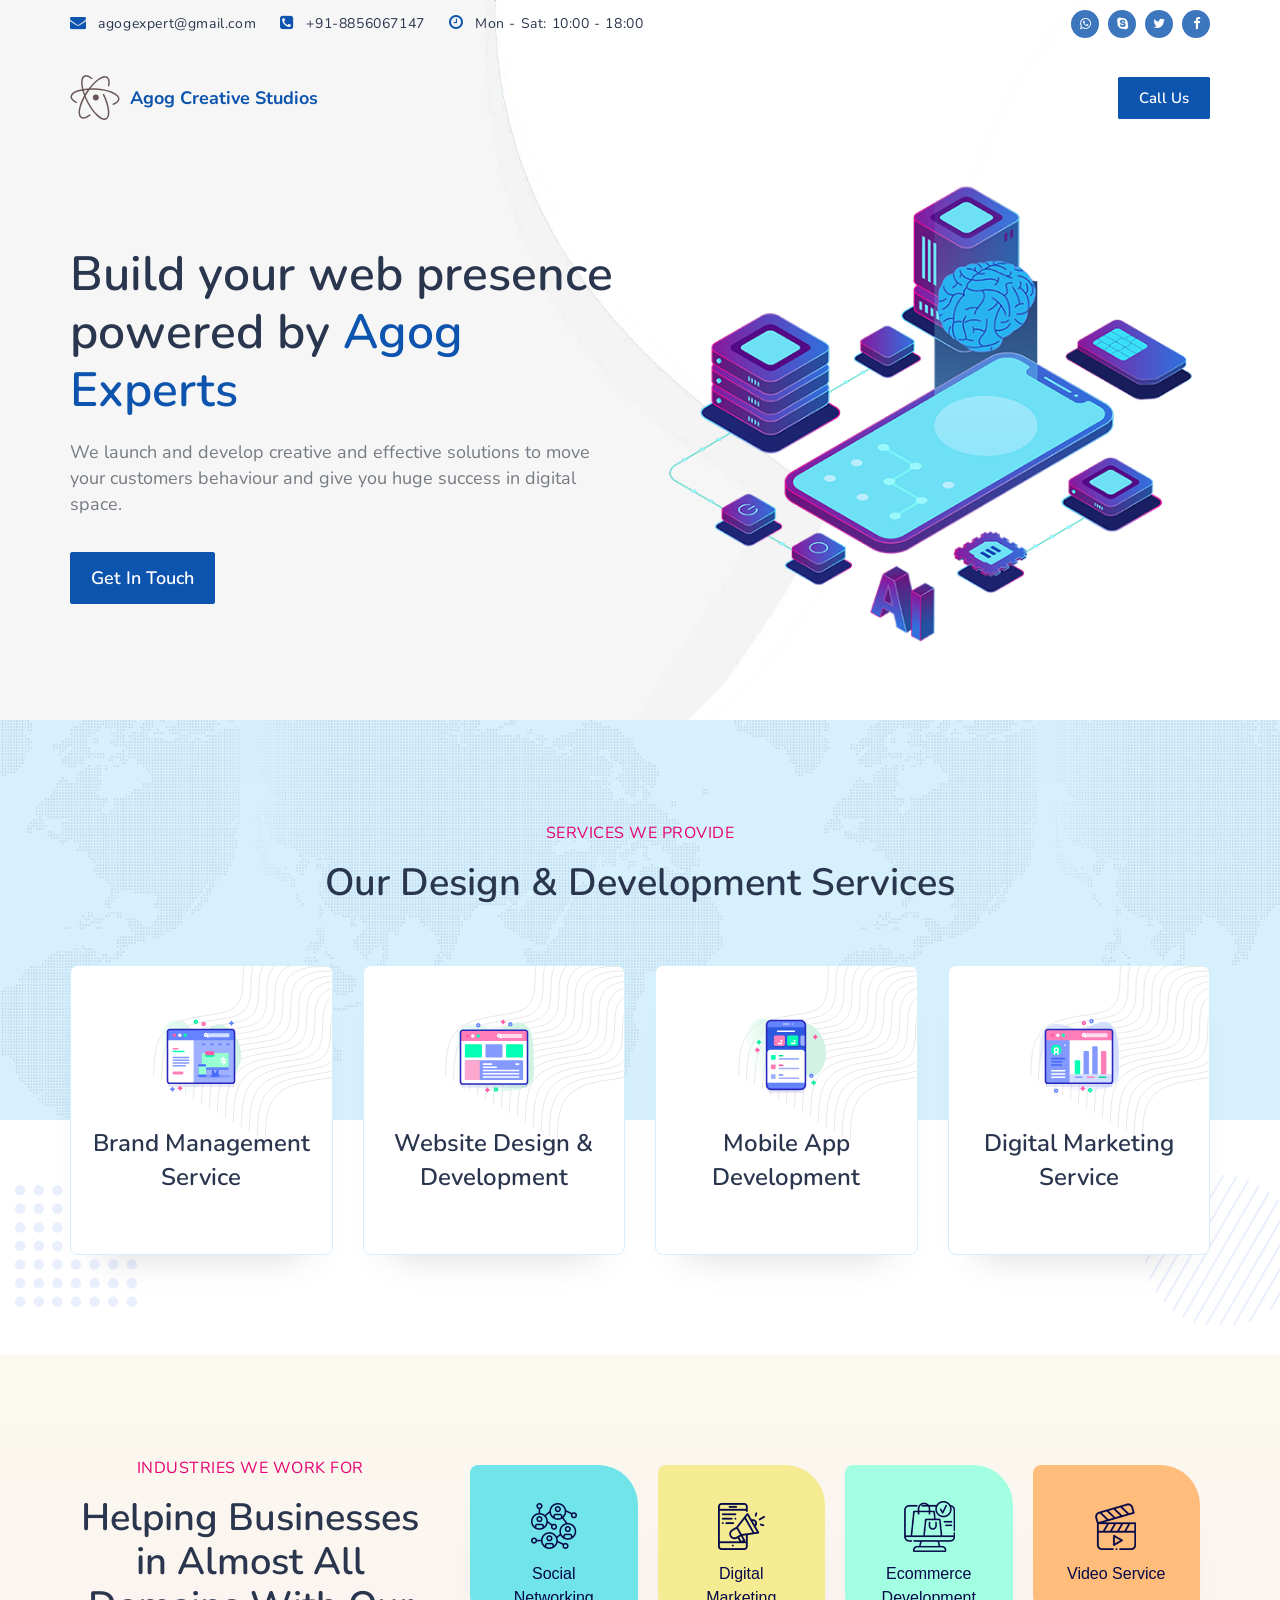
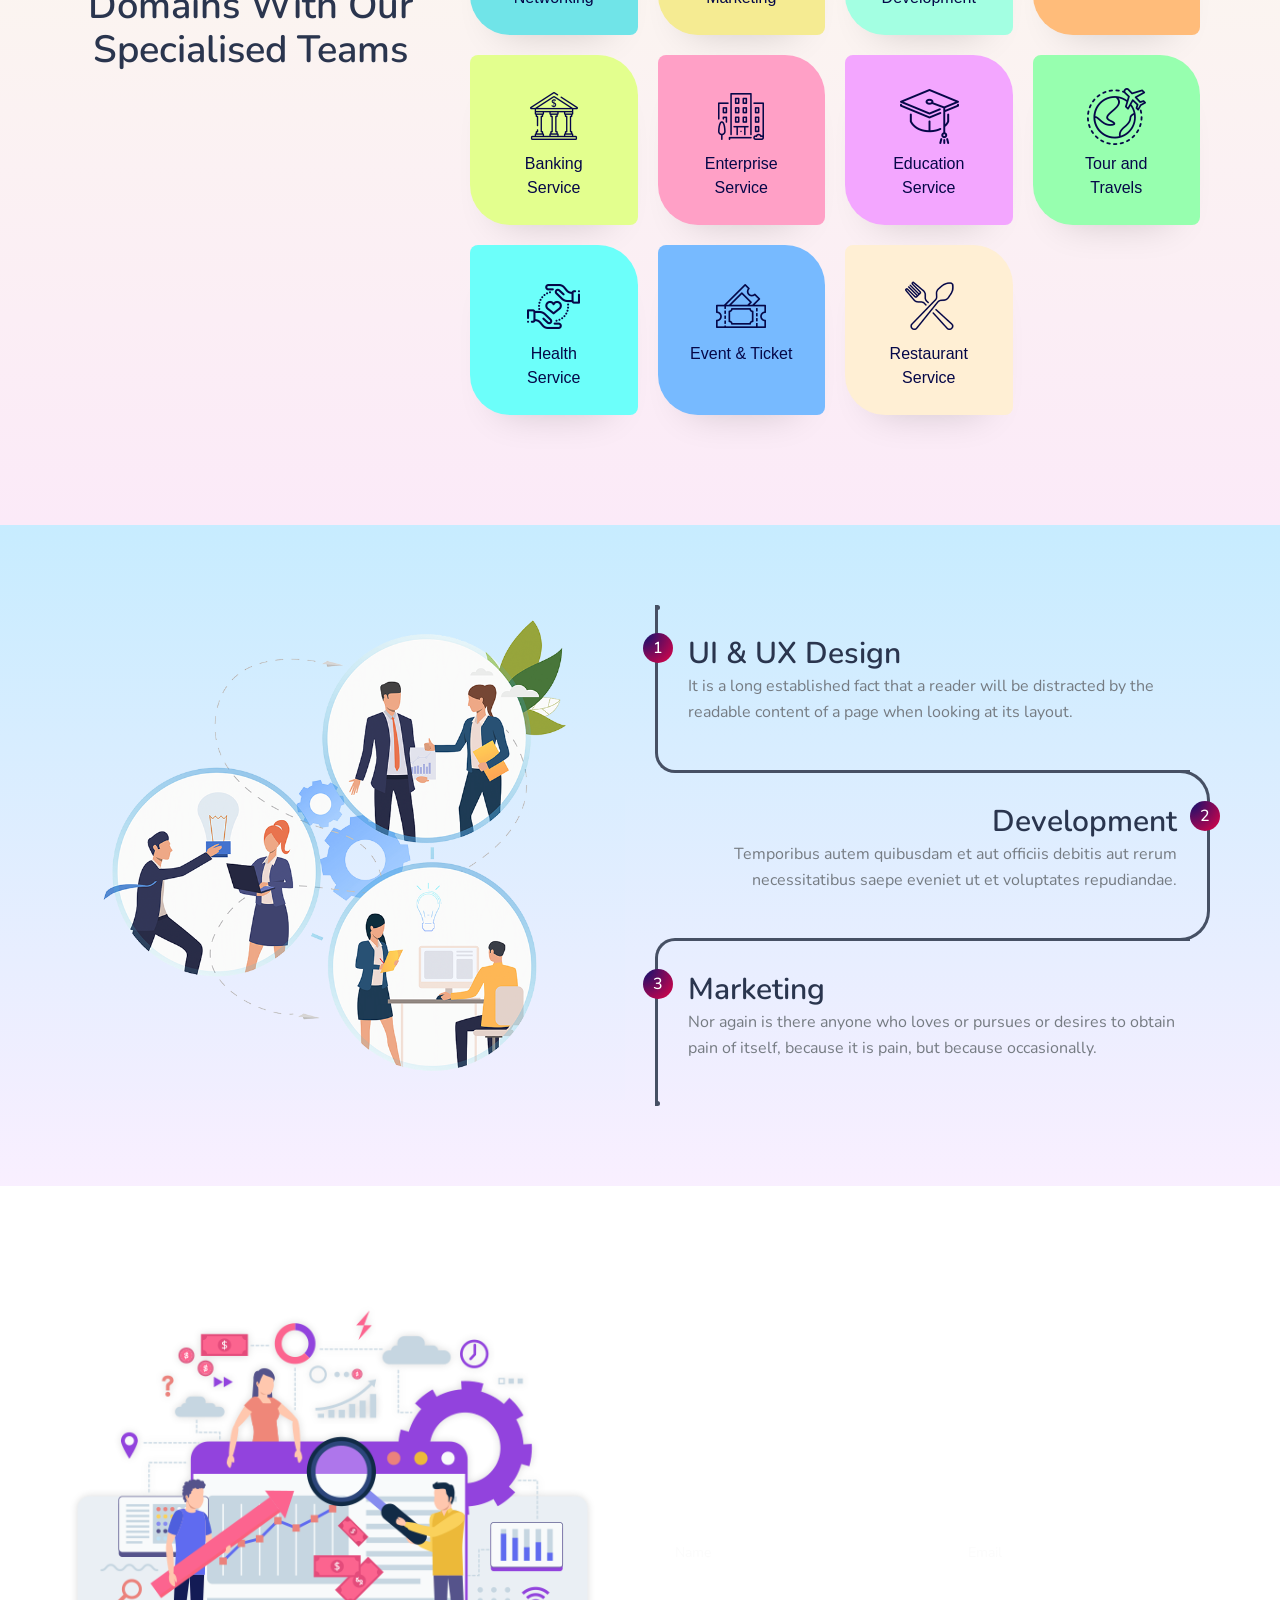
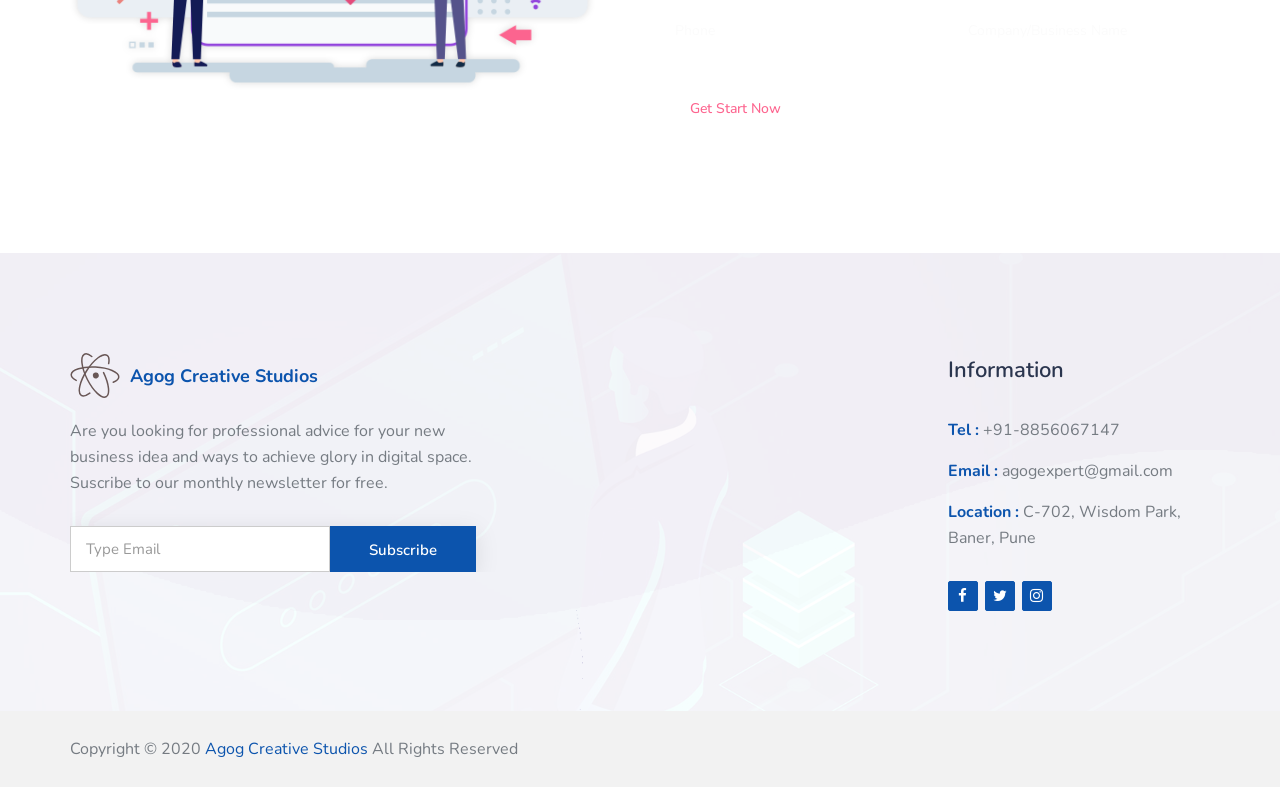
<file: index.html>
<!DOCTYPE html>
<html lang="en" dir="ltr">
<head>
  <meta charset="utf-8">
  <meta http-equiv="x-ua-compatible" content="ie=edge">
  <meta name="description" content="Creative web development company, best web development company in India based in Delhi.">
  <meta name="viewport" content="width=device-width, initial-scale=1">

  <!-- favicon -->
  <link rel="shortcut icon" type="image/x-icon" href="img/logo/favicon.ico">

  <title>Agog Creative Studios</title>

  <!-- all css here -->

  <!-- bootstrap v3.3.6 css -->
  <link rel="stylesheet" href="css/bootstrap.min.css">
  <link rel="stylesheet" href="css/owl.carousel.css">
  <link rel="stylesheet" href="css/owl.transitions.css">
  <link rel="stylesheet" href="css/animate.css">
  <link rel="stylesheet" href="css/meanmenu.min.css">
  <link rel="stylesheet" href="css/font-awesome.min.css">
  <link rel="stylesheet" href="css/themify-icons.css">
  <link rel="stylesheet" href="css/flaticon.css">
  <link rel="stylesheet" href="css/venobox.css">
  <link rel="stylesheet" href="css/venobox.css">
  <link rel="stylesheet" href="css/magnific.min.css">
  <link rel="stylesheet" href="style.css">
  <link rel="stylesheet" hreFf="css/responsive.css">

  <!-- <script src="js/vendor/modernizr-2.8.3.min.js"/> -->
</head>
<body>
  <div id="preloader"></div>

  <header class="header-one">
    <!-- Start top bar -->
    <div class="topbar-area fix hidden-xs">
      <div class="container">
        <div class="row">
          <div class=" col-md-9 col-sm-9">
            <div class="topbar-left">
              <ul>
                <li><a href="mailto: agogexpert@gmail.com"><i class="fa fa-envelope"></i> agogexpert@gmail.com</a></li>
                <li><a href="tel:8856067147"><i class="fa fa-phone-square"></i> +91-8856067147</a></li>
                <li><a href="#"><i class="fa fa-clock-o"></i> Mon - Sat: 10:00 - 18:00</a></li>
              </ul>
            </div>
          </div>
          <div class="col-md-3 col-sm-3">
            <div class="top-social">
              <ul>
                <li><a href="https://api.whatsapp.com/send?phone=8856067147"><i class="fa fa-whatsapp"></i></a></li>
                <li><a href="#"><i class="fa fa-skype"></i></a></li>
                <li><a href="#"><i class="fa fa-twitter"></i></a></li>
                <li><a href="#"><i class="fa fa-facebook"></i></a></li>
                <!-- <li><a href="#"><i class="fa fa-google"></i></a></li> -->
              </ul>
            </div>
          </div>
        </div>
      </div>
    </div>
    <!-- End top bar -->

    <!-- header-area start -->
    <div id="sticker" class="header-area hidden-xs">
      <div class="container">
        <div class="row">
          <!-- logo start -->
          <div class="col-md-3 col-sm-3">
            <div class="logo">
              <!-- Brand -->
              <a class="navbar-brand d-flex-center" href="index.html">
                <!-- <img src="img/logo/logo2.png" alt=""> -->
                <img src="img/logo/logo.svg">
                <h5 class="brand-name">Agog Creative Studios</h5>
              </a>
            </div>
            <!-- logo end -->
          </div>
          <div class="col-md-9 col-sm-9">
            <div class="header-right-link">
              <!-- search option end -->
              <a class="s-menu" href="tel:8856067147">Call Us</a>
            </div>
            <!-- mainmenu start -->
            <nav class="navbar navbar-default d-none">
              <div class="collapse navbar-collapse" id="navbar-example">
                <div class="main-menu">
                  <ul class="nav navbar-nav navbar-right">
                    <li><a class="pagess" href="index.html">Home</a>
                      <ul class="sub-menu">
                        <li><a href="index.html">Home 01</a></li>
                        <li><a href="index-2.html">Home 02</a></li>
                        <li><a href="index-3.html">Home 03</a></li>
                      </ul>
                    </li>
                    <li><a class="pagess" href="#">Pages</a>
                      <ul class="sub-menu">
                        <li><a href="about.html">About</a></li>
                        <li><a href="team.html">team</a></li>
                        <li><a href="faq.html">FAQ</a></li>
                        <li><a href="review.html">Review</a></li>
                        <li><a href="pricing.html">Pricing</a></li>
                      </ul>
                    </li>
                    <li><a class="pagess" href="#">Services</a>
                      <ul class="sub-menu">
                        <li><a href="service.html">All services</a></li>
                        <li><a href="single-service.html">Service-details</a></li>
                      </ul>
                    </li>
                    <li><a class="pagess" href="#">Works</a>
                      <ul class="sub-menu">
                        <li><a href="project.html">Projects 01</a></li>
                        <li><a href="project-2.html">Projects 02</a></li>
                        <li><a href="single-project.html">Project details</a></li>
                      </ul>
                    </li>
                    <li><a class="pagess" href="#">Blog</a>
                      <ul class="sub-menu">
                        <li><a href="blog.html">Blog grid</a></li>
                        <li><a href="blog-sidebar.html">Blog Sidebar</a></li>
                        <li><a href="blog-details.html">Blog Details</a></li>
                      </ul>
                    </li>
                    <li><a href="contact.html">contacts</a></li>
                  </ul>
                </div>
              </div>
            </nav>
            <!-- mainmenu end -->
          </div>
        </div>
      </div>
    </div>
    <!-- header-area end -->
    <!-- mobile-menu-area start -->
    <div class="mobile-menu-area hidden-lg hidden-md hidden-sm d-none">
      <div class="container">
        <div class="row">
          <div class="col-md-12">
            <div class="mobile-menu">
              <div class="logo">
                <a href="index.html"><img src="img/logo/logo2.png" alt="" /></a>
              </div>
              <nav id="dropdown">
                <ul>
                  <li><a class="pagess" href="index.html">Home</a>
                    <ul class="sub-menu">
                      <li><a href="index.html">Home 01</a></li>
                      <li><a href="index-2.html">Home 02</a></li>
                      <li><a href="index-3.html">Home 03</a></li>
                    </ul>
                  </li>
                  <li><a class="pagess" href="#">Pages</a>
                    <ul class="sub-menu">
                      <li><a href="about.html">About</a></li>
                      <li><a href="team.html">team</a></li>
                      <li><a href="faq.html">FAQ</a></li>
                      <li><a href="review.html">Review</a></li>
                      <li><a href="pricing.html">Pricing</a></li>
                    </ul>
                  </li>
                  <li><a class="pagess" href="#">Services</a>
                    <ul class="sub-menu">
                      <li><a href="service.html">All services</a></li>
                      <li><a href="single-service.html">Service-details</a></li>
                    </ul>
                  </li>
                  <li><a class="pagess" href="#">Works</a>
                    <ul class="sub-menu">
                      <li><a href="project.html">Projects 01</a></li>
                      <li><a href="project-2.html">Projects 02</a></li>
                      <li><a href="single-project.html">Project details</a></li>
                    </ul>
                  </li>
                  <li><a class="pagess" href="#">Blog</a>
                    <ul class="sub-menu">
                      <li><a href="blog.html">Blog grid</a></li>
                      <li><a href="blog-sidebar.html">Blog Sidebar</a></li>
                      <li><a href="blog-details.html">Blog Details</a></li>
                    </ul>
                  </li>
                  <li><a href="contact.html">contacts</a></li>
                </ul>
              </nav>
            </div>
          </div>
        </div>
      </div>
    </div>
    <!-- mobile-menu-area end -->
  </header>
  <!-- header end -->
  <!-- Start Slider Area -->
  <div class="intro-area intro-home">
    <div class="bg-wrapper">
      <img src="img/background/bg.jpg" alt="">
    </div>
    <div class="intro-content">
      <div class="slider-content">
        <div class="container">
          <div class="row">
            <div class="col-md-6 col-sm-6 col-xs-12">
              <div class="slide-all-text">
                <!-- layer 1 -->
                <div class="layer-1 wow fadeInUp" data-wow-delay="0.3s">
                  <h2 class="title2">Build your web presence powered by <span class="color">Agog Experts</span> </h2>
                </div>
                <!-- layer 2 -->
                <div class="layer-2 wow fadeInUp" data-wow-delay="0.5s">
                  <p>We launch and develop creative and effective solutions to move your customers behaviour and give you huge success in digital space.</p>
                </div>
                <!-- layer 3 -->
                <div class="layer-3 wow fadeInUp" data-wow-delay="0.7s">
                  <a href="https://api.whatsapp.com/send?phone=8856067147" class="ready-btn" >Get In Touch</a>
                </div>
              </div>
            </div>
            <div class="col-md-6 col-sm-6 hidden-xs">
              <div class="slide-images-inner wow fadeInUp" data-wow-delay="0.5s">
                <div class="slide-images">
                  <img src="img/slider/s1.png" alt="">
                  <!-- <img src="img/slider/slide1-3.jpg" alt=""> -->
                </div>
              </div>
            </div>
          </div>
        </div>
      </div>
    </div>
  </div>
  <!-- End Slider Area -->

  <!--Start Service-->
  <section class="service-section pad-tb">
    <div class="container">
      <div class="row justify-content-center">
        <div class="col-lg-8">
          <div class="common-heading">
            <span>Services We Provide</span>
            <h2 class="mb30">Our Design & Development Services</h2>
          </div>
        </div>
      </div>
      <div class="row upset link-hover shape-bg2 flex-wrap">
        <div class="col-lg-3 col-sm-6 mt30">
          <div class="s-block">
            <div class="s-card-icon"><img src="img/icons/branding.svg" alt="service" class="img-fluid"/></div>
            <h4>Brand Management Service</h4>
            <!-- <p>Lorem Ipsum is simply dummy text of the printing and typesetting industry.</p> -->
          </div>
        </div>
        <div class="col-lg-3 col-sm-6 mt30">
          <div class="s-block">
            <div class="s-card-icon"><img src="img/icons/development.svg" alt="service" class="img-fluid"/></div>
            <h4>Website Design & Development</h4>
            <!-- <p>Lorem Ipsum is simply dummy text of the printing and typesetting industry.</p> -->
          </div>
        </div>
        <div class="col-lg-3 col-sm-6 mt30">
          <div class="s-block">
            <div class="s-card-icon"><img src="img/icons/app.svg" alt="service" class="img-fluid"/></div>
            <h4>Mobile App Development</h4>
            <!-- <p>Lorem Ipsum is simply dummy text of the printing and typesetting industry.</p> -->
          </div>
        </div>
        <div class="col-lg-3 col-sm-6 mt30">
          <div class="s-block mb0">
            <div class="s-card-icon"><img src="img/icons/marketing.svg" alt="service" class="img-fluid"/></div>
            <h4>Digital Marketing Service</h4>
            <!-- <p>Lorem Ipsum is simply dummy text of the printing and typesetting industry.</p> -->
          </div>
        </div>
      </div>
    </div>
  </section>
  <!--End Service-->

  <!--Start work-category-->
  <section class="work-category pad-tb">
    <div class="container">
      <div class="row">
        <div class="col-lg-4 v-center">
          <div class="common-heading text-l">
            <span>Industries we work for</span>
            <h2>Helping Businesses in Almost All Domains With Our Specialised Teams</h2>
            <!-- <p>Successfully delivered digital products Lorem Ipsum is simply dummy text of the printing and typesetting industry.</p> -->
          </div>
        </div>
        <div class="col-lg-8">
          <div class="work-card-set">
            <div class="icon-set">
              <div class="work-card cd1">
                <div class="icon-bg"><img src="img/icons/icon-1.png" alt="Industries"/></div>
                <p>Social Networking</p>
              </div>
            </div>
            <div class="icon-set">
              <div class="work-card cd2">
                <div class="icon-bg"><img src="img/icons/icon-2.png" alt="Industries"/></div>
                <p>Digital Marketing</p>
              </div>
            </div>
            <div class="icon-set">
              <div class="work-card cd3">
                <div class="icon-bg"><img src="img/icons/icon-3.png" alt="Industries"/></div>
                <p>Ecommerce Development</p>
              </div>
            </div>
            <div class="icon-set">
              <div class="work-card cd4">
                <div class="icon-bg"><img src="img/icons/icon-4.png" alt="Industries"/></div>
                <p>Video Service</p>
              </div>
            </div>
            <div class="icon-set">
              <div class="work-card cd5">
                <div class="icon-bg"><img src="img/icons/icon-5.png" alt="Industries"/></div>
                <p>Banking Service</p>
              </div>
            </div>
            <div class="icon-set">
              <div class="work-card cd6">
                <div class="icon-bg"><img src="img/icons/icon-6.png" alt="Industries"/></div>
                <p>Enterprise Service</p>
              </div>
            </div>
            <div class="icon-set">
              <div class="work-card cd7">
                <div class="icon-bg"><img src="img/icons/icon-7.png" alt="Industries"/></div>
                <p>Education Service</p>
              </div>
            </div>
            <div class="icon-set">
              <div class="work-card cd8">
                <div class="icon-bg"><img src="img/icons/icon-8.png" alt="Industries"/></div>
                <p>Tour and Travels</p>
              </div>
            </div>
            <div class="icon-set">
              <div class="work-card cd9">
                <div class="icon-bg"><img src="img/icons/icon-9.png" alt="Industries"/></div>
                <p>Health Service</p>
              </div>
            </div>
            <div class="icon-set">
              <div class="work-card cd10">
                <div class="icon-bg"><img src="img/icons/icon-10.png" alt="Industries"/></div>
                <p>Event & Ticket</p>
              </div>
            </div>
            <div class="icon-set">
              <div class="work-card cd11">
                <div class="icon-bg"><img src="img/icons/icon-11.png" alt="Industries"/></div>
                <p>Restaurant Service</p>
              </div>
            </div>
            <!-- <div class="icon-set">
              <div class="work-card cd12">
                <div class="icon-bg"><img src="img/icons/icon-12.png" alt="Industries"/></div>
                <p>Business Consultant</p>
              </div>
            </div> -->
          </div>
        </div>
      </div>
    </div>
  </section>
  <!--End  work-category-->

  <!-- start process section -->
  <section class="pb-0 process-section-wrap">
    <div class="container">
      <div class="row align-items-center">
        <div class="col-lg-6 col-md-12">
          <div class="step-img text-center">
            <img src="img/background/process.png" class="img-fluid" alt="about">
          </div>
        </div>
        <div class="col-lg-6 col-md-12 process-sequence">
          <div class="timeline" data-step="1">
            <h3>UI & UX Design</h3>
            <p>
              It is a long established fact that a reader will be distracted by the readable content of a page when looking at its layout.
            </p>
          </div>
          <div class="timeline" data-step="2">
            <h3>Development</h3>
            <p>
              Temporibus autem quibusdam et aut officiis debitis aut rerum necessitatibus saepe eveniet ut et voluptates repudiandae.
            </p>
          </div>
          <div class="timeline" data-step="3">
            <h3>Marketing</h3>
            <p>
              Nor again is there anyone who loves or pursues or desires to obtain pain of itself, because it is pain, but because occasionally.
            </p>
          </div>
        </div>
      </div>
    </div>
  </section>
  <!-- end process section -->

  <!-- Free Quote -->
  <section class="free-quote">
    <div class="container">
      <div class="row">
        <div class="col-lg-6 align-self-center">
          <div class="left-image">
            <img src="img/oxana/free-quote-left-image.png" alt="">
          </div>
        </div>
        <div class="col-lg-6 align-self-center">
          <div class="section-heading">
            <h6>Get Free Quote</h6>
            <h2>Let’s Give Your Business Digital Boost or Boost Your Website Traffic With Few Easy Steps!!</h2>
          </div>
          <form action="#">
            <div class="row">
              <div class="col-lg-6">
                <input type="text" id="name" placeholder="Name" required="">
              </div>
              <div class="col-lg-6">
                <input type="text" id="email" placeholder="Email" required="">
              </div>
              <div class="col-lg-6">
                <input type="text" id="phone" placeholder="Phone" required="">
              </div>
              <div class="col-lg-6">
                <input type="text" id="site" placeholder="Company/Business Name" required="">
              </div>
              <div class="col-lg-12">
                <button>Get Start Now</button>
              </div>
            </div>
          </form>
        </div>
      </div>
    </div>
  </section>


  <!-- Start Footer bottom Area -->
  <footer class="footer1">
    <div class="footer-area">
      <div class="container">
        <div class="row">
          <div class="col-md-5 col-sm-5 col-xs-12">
            <div class="footer-content logo-footer">
              <div class="footer-head">
                <div class="footer-logo">
                  <a class="footer-black-logo d-flex-center" href="javascript:void(0)">
                    <img class="brand-logo" src="img/logo/logo.svg">
                    <h5 class="brand-name">Agog Creative Studios</h5>
                  </a>
                </div>
                <p>
                  Are you looking for professional advice for your new business idea and ways to achieve glory in digital space. Suscribe to our monthly newsletter for free.
                </p>
                <div class="subs-feilds">
                  <div class="suscribe-input">
                    <input type="email" class="email form-control width-80" id="sus_email" placeholder="Type Email">
                    <button type="submit" id="sus_submit" class="add-btn">Subscribe</button>
                  </div>
                </div>
              </div>
            </div>
          </div>
          <!-- end single footer -->
          <div class="col-md-4 col-sm-3 col-xs-12">
            <div class="footer-content">
              <div class="footer-head d-none">
                <h4>Services Link</h4>
                <ul class="footer-list">
                  <li><a href="#">Business</a></li>
                  <li><a href="#">Agency </a></li>
                  <li><a href="#">Social media</a></li>
                  <li><a href="#">Branding</a></li>
                  <li><a href="#">Design </a></li>
                </ul>
                <ul class="footer-list hidden-sm">
                  <li><a href="#">Search engine</a></li>
                  <li><a href="#">Online support</a></li>
                  <li><a href="#">Development</a></li>
                  <li><a href="#">Pay per click</a></li>
                  <li><a href="#">Event activation</a></li>
                </ul>
              </div>
            </div>
          </div>
          <!-- end single footer -->
          <div class="col-md-3 col-sm-4 col-xs-12">
            <div class="footer-content last-content">
              <div class="footer-head">
                <h4>Information</h4>
                <div class="footer-contacts">
                  <p><span>Tel :</span> +91-8856067147</p>
                  <p><span>Email :</span> agogexpert@gmail.com</p>
                  <p><span>Location :</span> C-702, Wisdom Park, Baner, Pune</p>
                </div>
                <div class="footer-icons">
                  <ul>
                    <li>
                      <a href="#">
                        <i class="fa fa-facebook"></i>
                      </a>
                    </li>
                    <li>
                      <a href="#">
                        <i class="fa fa-twitter"></i>
                      </a>
                    </li>
                    <!-- <li>
                    <a href="#">
                    <i class="fa fa-google"></i>
                  </a>
                </li> -->
                <!-- <li>
                <a href="#">
                <i class="fa fa-pinterest"></i>
              </a>
            </li> -->
            <li>
              <a href="#">
                <i class="fa fa-instagram"></i>
              </a>
            </li>
          </ul>
        </div>
      </div>
    </div>
  </div>
</div>
</div>
</div>
<div class="footer-area-bottom">
  <div class="container">
    <div class="row">
      <div class="col-md-6 col-sm-6 col-xs-12">
        <div class="copyright">
          <p>
            Copyright © 2020
            <a href="#">Agog Creative Studios</a> All Rights Reserved
          </p>
        </div>
      </div>
    </div>
  </div>
</div>
</footer>

<!-- all js here -->

<!-- jquery latest version -->
<script src="js/vendor/jquery-1.12.4.min.js"></script>
<!-- bootstrap js -->
<script src="js/bootstrap.min.js"></script>
<!-- owl.carousel js -->
<script src="js/owl.carousel.min.js"></script>
<!-- venobox js -->
<script src="js/venobox.min.js"></script>
<!-- magnific js -->
<script src="js/magnific.min.js"></script>
<!-- wow js -->
<script src="js/wow.min.js"></script>
<!-- meanmenu js -->
<script src="js/jquery.meanmenu.js"></script>
<!-- Form validator js -->
<script src="js/form-validator.min.js"></script>
<!-- plugins js -->
<script src="js/plugins.js"></script>
<!-- main js -->
<script src="js/main.js"></script>
</body>
</html>
</file>
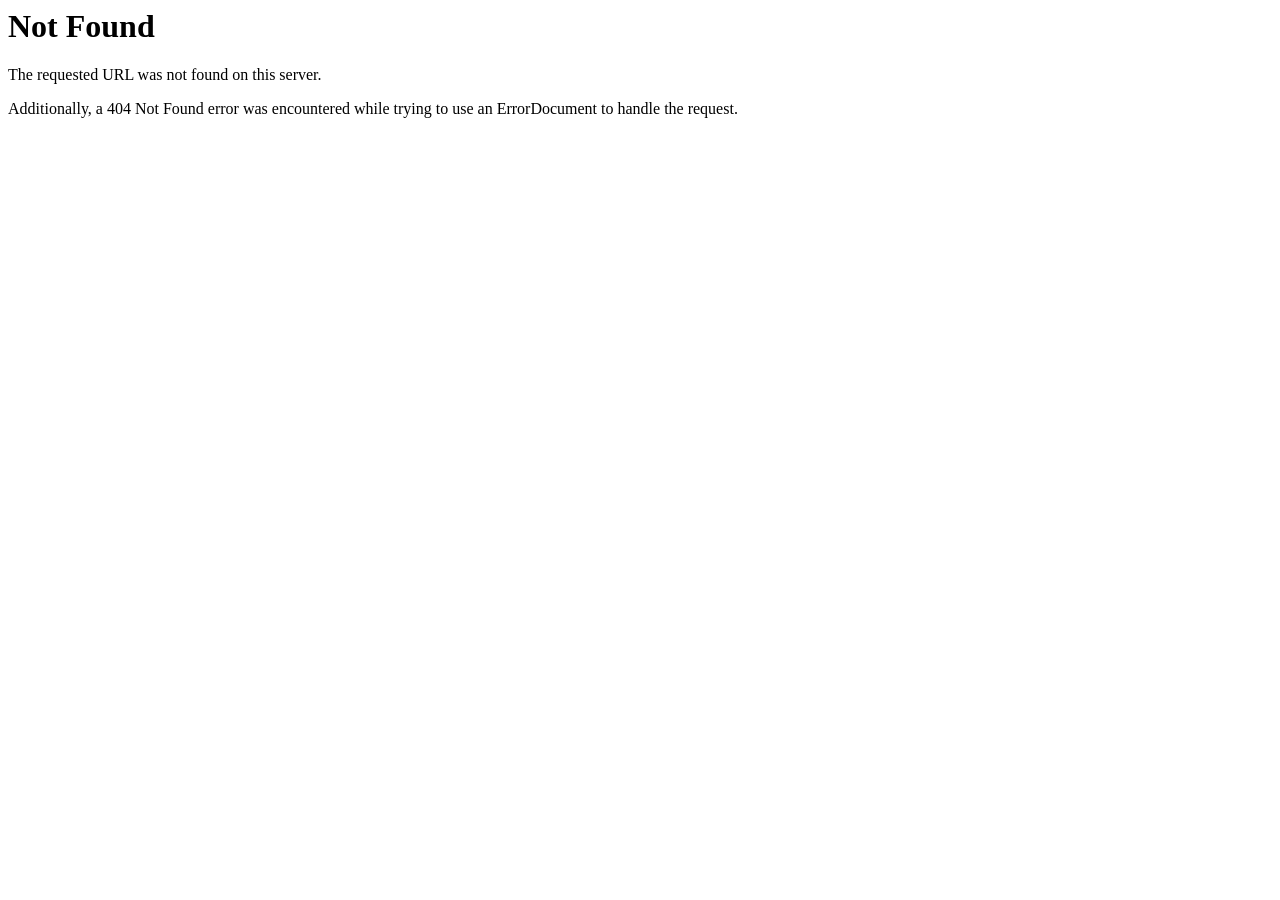
<file: css/owl.video.play.html>
<!DOCTYPE HTML PUBLIC "-//IETF//DTD HTML 2.0//EN">
<html><head>
<title>404 Not Found</title>
</head><body>
<h1>Not Found</h1>
<p>The requested URL was not found on this server.</p>
<p>Additionally, a 404 Not Found
error was encountered while trying to use an ErrorDocument to handle the request.</p>
</body></html>
</file>
<file: css/themify-icons.css>
@font-face {
	font-family: 'themify';
	src:url('../fonts/themify.eot');
	src:url('../fonts/themifyd41d.eot?#iefix') format('embedded-opentype'),
		url('../fonts/themify.woff') format('woff'),
		url('../fonts/themify.ttf') format('truetype'),
		url('../fonts/themify.svg') format('svg');
	font-weight: normal;
	font-style: normal;
}

[class^="ti-"], [class*=" ti-"] {
	font-family: 'themify';
	speak: none;
	font-style: normal;
	font-weight: normal;
	font-variant: normal;
	text-transform: none;
	line-height: 1;

	/* Better Font Rendering =========== */
	-webkit-font-smoothing: antialiased;
	-moz-osx-font-smoothing: grayscale;
}

.ti-wand:before {
	content: "\e600";
}
.ti-volume:before {
	content: "\e601";
}
.ti-user:before {
	content: "\e602";
}
.ti-unlock:before {
	content: "\e603";
}
.ti-unlink:before {
	content: "\e604";
}
.ti-trash:before {
	content: "\e605";
}
.ti-thought:before {
	content: "\e606";
}
.ti-target:before {
	content: "\e607";
}
.ti-tag:before {
	content: "\e608";
}
.ti-tablet:before {
	content: "\e609";
}
.ti-star:before {
	content: "\e60a";
}
.ti-spray:before {
	content: "\e60b";
}
.ti-signal:before {
	content: "\e60c";
}
.ti-shopping-cart:before {
	content: "\e60d";
}
.ti-shopping-cart-full:before {
	content: "\e60e";
}
.ti-settings:before {
	content: "\e60f";
}
.ti-search:before {
	content: "\e610";
}
.ti-zoom-in:before {
	content: "\e611";
}
.ti-zoom-out:before {
	content: "\e612";
}
.ti-cut:before {
	content: "\e613";
}
.ti-ruler:before {
	content: "\e614";
}
.ti-ruler-pencil:before {
	content: "\e615";
}
.ti-ruler-alt:before {
	content: "\e616";
}
.ti-bookmark:before {
	content: "\e617";
}
.ti-bookmark-alt:before {
	content: "\e618";
}
.ti-reload:before {
	content: "\e619";
}
.ti-plus:before {
	content: "\e61a";
}
.ti-pin:before {
	content: "\e61b";
}
.ti-pencil:before {
	content: "\e61c";
}
.ti-pencil-alt:before {
	content: "\e61d";
}
.ti-paint-roller:before {
	content: "\e61e";
}
.ti-paint-bucket:before {
	content: "\e61f";
}
.ti-na:before {
	content: "\e620";
}
.ti-mobile:before {
	content: "\e621";
}
.ti-minus:before {
	content: "\e622";
}
.ti-medall:before {
	content: "\e623";
}
.ti-medall-alt:before {
	content: "\e624";
}
.ti-marker:before {
	content: "\e625";
}
.ti-marker-alt:before {
	content: "\e626";
}
.ti-arrow-up:before {
	content: "\e627";
}
.ti-arrow-right:before {
	content: "\e628";
}
.ti-arrow-left:before {
	content: "\e629";
}
.ti-arrow-down:before {
	content: "\e62a";
}
.ti-lock:before {
	content: "\e62b";
}
.ti-location-arrow:before {
	content: "\e62c";
}
.ti-link:before {
	content: "\e62d";
}
.ti-layout:before {
	content: "\e62e";
}
.ti-layers:before {
	content: "\e62f";
}
.ti-layers-alt:before {
	content: "\e630";
}
.ti-key:before {
	content: "\e631";
}
.ti-import:before {
	content: "\e632";
}
.ti-image:before {
	content: "\e633";
}
.ti-heart:before {
	content: "\e634";
}
.ti-heart-broken:before {
	content: "\e635";
}
.ti-hand-stop:before {
	content: "\e636";
}
.ti-hand-open:before {
	content: "\e637";
}
.ti-hand-drag:before {
	content: "\e638";
}
.ti-folder:before {
	content: "\e639";
}
.ti-flag:before {
	content: "\e63a";
}
.ti-flag-alt:before {
	content: "\e63b";
}
.ti-flag-alt-2:before {
	content: "\e63c";
}
.ti-eye:before {
	content: "\e63d";
}
.ti-export:before {
	content: "\e63e";
}
.ti-exchange-vertical:before {
	content: "\e63f";
}
.ti-desktop:before {
	content: "\e640";
}
.ti-cup:before {
	content: "\e641";
}
.ti-crown:before {
	content: "\e642";
}
.ti-comments:before {
	content: "\e643";
}
.ti-comment:before {
	content: "\e644";
}
.ti-comment-alt:before {
	content: "\e645";
}
.ti-close:before {
	content: "\e646";
}
.ti-clip:before {
	content: "\e647";
}
.ti-angle-up:before {
	content: "\e648";
}
.ti-angle-right:before {
	content: "\e649";
}
.ti-angle-left:before {
	content: "\e64a";
}
.ti-angle-down:before {
	content: "\e64b";
}
.ti-check:before {
	content: "\e64c";
}
.ti-check-box:before {
	content: "\e64d";
}
.ti-camera:before {
	content: "\e64e";
}
.ti-announcement:before {
	content: "\e64f";
}
.ti-brush:before {
	content: "\e650";
}
.ti-briefcase:before {
	content: "\e651";
}
.ti-bolt:before {
	content: "\e652";
}
.ti-bolt-alt:before {
	content: "\e653";
}
.ti-blackboard:before {
	content: "\e654";
}
.ti-bag:before {
	content: "\e655";
}
.ti-move:before {
	content: "\e656";
}
.ti-arrows-vertical:before {
	content: "\e657";
}
.ti-arrows-horizontal:before {
	content: "\e658";
}
.ti-fullscreen:before {
	content: "\e659";
}
.ti-arrow-top-right:before {
	content: "\e65a";
}
.ti-arrow-top-left:before {
	content: "\e65b";
}
.ti-arrow-circle-up:before {
	content: "\e65c";
}
.ti-arrow-circle-right:before {
	content: "\e65d";
}
.ti-arrow-circle-left:before {
	content: "\e65e";
}
.ti-arrow-circle-down:before {
	content: "\e65f";
}
.ti-angle-double-up:before {
	content: "\e660";
}
.ti-angle-double-right:before {
	content: "\e661";
}
.ti-angle-double-left:before {
	content: "\e662";
}
.ti-angle-double-down:before {
	content: "\e663";
}
.ti-zip:before {
	content: "\e664";
}
.ti-world:before {
	content: "\e665";
}
.ti-wheelchair:before {
	content: "\e666";
}
.ti-view-list:before {
	content: "\e667";
}
.ti-view-list-alt:before {
	content: "\e668";
}
.ti-view-grid:before {
	content: "\e669";
}
.ti-uppercase:before {
	content: "\e66a";
}
.ti-upload:before {
	content: "\e66b";
}
.ti-underline:before {
	content: "\e66c";
}
.ti-truck:before {
	content: "\e66d";
}
.ti-timer:before {
	content: "\e66e";
}
.ti-ticket:before {
	content: "\e66f";
}
.ti-thumb-up:before {
	content: "\e670";
}
.ti-thumb-down:before {
	content: "\e671";
}
.ti-text:before {
	content: "\e672";
}
.ti-stats-up:before {
	content: "\e673";
}
.ti-stats-down:before {
	content: "\e674";
}
.ti-split-v:before {
	content: "\e675";
}
.ti-split-h:before {
	content: "\e676";
}
.ti-smallcap:before {
	content: "\e677";
}
.ti-shine:before {
	content: "\e678";
}
.ti-shift-right:before {
	content: "\e679";
}
.ti-shift-left:before {
	content: "\e67a";
}
.ti-shield:before {
	content: "\e67b";
}
.ti-notepad:before {
	content: "\e67c";
}
.ti-server:before {
	content: "\e67d";
}
.ti-quote-right:before {
	content: "\e67e";
}
.ti-quote-left:before {
	content: "\e67f";
}
.ti-pulse:before {
	content: "\e680";
}
.ti-printer:before {
	content: "\e681";
}
.ti-power-off:before {
	content: "\e682";
}
.ti-plug:before {
	content: "\e683";
}
.ti-pie-chart:before {
	content: "\e684";
}
.ti-paragraph:before {
	content: "\e685";
}
.ti-panel:before {
	content: "\e686";
}
.ti-package:before {
	content: "\e687";
}
.ti-music:before {
	content: "\e688";
}
.ti-music-alt:before {
	content: "\e689";
}
.ti-mouse:before {
	content: "\e68a";
}
.ti-mouse-alt:before {
	content: "\e68b";
}
.ti-money:before {
	content: "\e68c";
}
.ti-microphone:before {
	content: "\e68d";
}
.ti-menu:before {
	content: "\e68e";
}
.ti-menu-alt:before {
	content: "\e68f";
}
.ti-map:before {
	content: "\e690";
}
.ti-map-alt:before {
	content: "\e691";
}
.ti-loop:before {
	content: "\e692";
}
.ti-location-pin:before {
	content: "\e693";
}
.ti-list:before {
	content: "\e694";
}
.ti-light-bulb:before {
	content: "\e695";
}
.ti-Italic:before {
	content: "\e696";
}
.ti-info:before {
	content: "\e697";
}
.ti-infinite:before {
	content: "\e698";
}
.ti-id-badge:before {
	content: "\e699";
}
.ti-hummer:before {
	content: "\e69a";
}
.ti-home:before {
	content: "\e69b";
}
.ti-help:before {
	content: "\e69c";
}
.ti-headphone:before {
	content: "\e69d";
}
.ti-harddrives:before {
	content: "\e69e";
}
.ti-harddrive:before {
	content: "\e69f";
}
.ti-gift:before {
	content: "\e6a0";
}
.ti-game:before {
	content: "\e6a1";
}
.ti-filter:before {
	content: "\e6a2";
}
.ti-files:before {
	content: "\e6a3";
}
.ti-file:before {
	content: "\e6a4";
}
.ti-eraser:before {
	content: "\e6a5";
}
.ti-envelope:before {
	content: "\e6a6";
}
.ti-download:before {
	content: "\e6a7";
}
.ti-direction:before {
	content: "\e6a8";
}
.ti-direction-alt:before {
	content: "\e6a9";
}
.ti-dashboard:before {
	content: "\e6aa";
}
.ti-control-stop:before {
	content: "\e6ab";
}
.ti-control-shuffle:before {
	content: "\e6ac";
}
.ti-control-play:before {
	content: "\e6ad";
}
.ti-control-pause:before {
	content: "\e6ae";
}
.ti-control-forward:before {
	content: "\e6af";
}
.ti-control-backward:before {
	content: "\e6b0";
}
.ti-cloud:before {
	content: "\e6b1";
}
.ti-cloud-up:before {
	content: "\e6b2";
}
.ti-cloud-down:before {
	content: "\e6b3";
}
.ti-clipboard:before {
	content: "\e6b4";
}
.ti-car:before {
	content: "\e6b5";
}
.ti-calendar:before {
	content: "\e6b6";
}
.ti-book:before {
	content: "\e6b7";
}
.ti-bell:before {
	content: "\e6b8";
}
.ti-basketball:before {
	content: "\e6b9";
}
.ti-bar-chart:before {
	content: "\e6ba";
}
.ti-bar-chart-alt:before {
	content: "\e6bb";
}
.ti-back-right:before {
	content: "\e6bc";
}
.ti-back-left:before {
	content: "\e6bd";
}
.ti-arrows-corner:before {
	content: "\e6be";
}
.ti-archive:before {
	content: "\e6bf";
}
.ti-anchor:before {
	content: "\e6c0";
}
.ti-align-right:before {
	content: "\e6c1";
}
.ti-align-left:before {
	content: "\e6c2";
}
.ti-align-justify:before {
	content: "\e6c3";
}
.ti-align-center:before {
	content: "\e6c4";
}
.ti-alert:before {
	content: "\e6c5";
}
.ti-alarm-clock:before {
	content: "\e6c6";
}
.ti-agenda:before {
	content: "\e6c7";
}
.ti-write:before {
	content: "\e6c8";
}
.ti-window:before {
	content: "\e6c9";
}
.ti-widgetized:before {
	content: "\e6ca";
}
.ti-widget:before {
	content: "\e6cb";
}
.ti-widget-alt:before {
	content: "\e6cc";
}
.ti-wallet:before {
	content: "\e6cd";
}
.ti-video-clapper:before {
	content: "\e6ce";
}
.ti-video-camera:before {
	content: "\e6cf";
}
.ti-vector:before {
	content: "\e6d0";
}
.ti-themify-logo:before {
	content: "\e6d1";
}
.ti-themify-favicon:before {
	content: "\e6d2";
}
.ti-themify-favicon-alt:before {
	content: "\e6d3";
}
.ti-support:before {
	content: "\e6d4";
}
.ti-stamp:before {
	content: "\e6d5";
}
.ti-split-v-alt:before {
	content: "\e6d6";
}
.ti-slice:before {
	content: "\e6d7";
}
.ti-shortcode:before {
	content: "\e6d8";
}
.ti-shift-right-alt:before {
	content: "\e6d9";
}
.ti-shift-left-alt:before {
	content: "\e6da";
}
.ti-ruler-alt-2:before {
	content: "\e6db";
}
.ti-receipt:before {
	content: "\e6dc";
}
.ti-pin2:before {
	content: "\e6dd";
}
.ti-pin-alt:before {
	content: "\e6de";
}
.ti-pencil-alt2:before {
	content: "\e6df";
}
.ti-palette:before {
	content: "\e6e0";
}
.ti-more:before {
	content: "\e6e1";
}
.ti-more-alt:before {
	content: "\e6e2";
}
.ti-microphone-alt:before {
	content: "\e6e3";
}
.ti-magnet:before {
	content: "\e6e4";
}
.ti-line-double:before {
	content: "\e6e5";
}
.ti-line-dotted:before {
	content: "\e6e6";
}
.ti-line-dashed:before {
	content: "\e6e7";
}
.ti-layout-width-full:before {
	content: "\e6e8";
}
.ti-layout-width-default:before {
	content: "\e6e9";
}
.ti-layout-width-default-alt:before {
	content: "\e6ea";
}
.ti-layout-tab:before {
	content: "\e6eb";
}
.ti-layout-tab-window:before {
	content: "\e6ec";
}
.ti-layout-tab-v:before {
	content: "\e6ed";
}
.ti-layout-tab-min:before {
	content: "\e6ee";
}
.ti-layout-slider:before {
	content: "\e6ef";
}
.ti-layout-slider-alt:before {
	content: "\e6f0";
}
.ti-layout-sidebar-right:before {
	content: "\e6f1";
}
.ti-layout-sidebar-none:before {
	content: "\e6f2";
}
.ti-layout-sidebar-left:before {
	content: "\e6f3";
}
.ti-layout-placeholder:before {
	content: "\e6f4";
}
.ti-layout-menu:before {
	content: "\e6f5";
}
.ti-layout-menu-v:before {
	content: "\e6f6";
}
.ti-layout-menu-separated:before {
	content: "\e6f7";
}
.ti-layout-menu-full:before {
	content: "\e6f8";
}
.ti-layout-media-right-alt:before {
	content: "\e6f9";
}
.ti-layout-media-right:before {
	content: "\e6fa";
}
.ti-layout-media-overlay:before {
	content: "\e6fb";
}
.ti-layout-media-overlay-alt:before {
	content: "\e6fc";
}
.ti-layout-media-overlay-alt-2:before {
	content: "\e6fd";
}
.ti-layout-media-left-alt:before {
	content: "\e6fe";
}
.ti-layout-media-left:before {
	content: "\e6ff";
}
.ti-layout-media-center-alt:before {
	content: "\e700";
}
.ti-layout-media-center:before {
	content: "\e701";
}
.ti-layout-list-thumb:before {
	content: "\e702";
}
.ti-layout-list-thumb-alt:before {
	content: "\e703";
}
.ti-layout-list-post:before {
	content: "\e704";
}
.ti-layout-list-large-image:before {
	content: "\e705";
}
.ti-layout-line-solid:before {
	content: "\e706";
}
.ti-layout-grid4:before {
	content: "\e707";
}
.ti-layout-grid3:before {
	content: "\e708";
}
.ti-layout-grid2:before {
	content: "\e709";
}
.ti-layout-grid2-thumb:before {
	content: "\e70a";
}
.ti-layout-cta-right:before {
	content: "\e70b";
}
.ti-layout-cta-left:before {
	content: "\e70c";
}
.ti-layout-cta-center:before {
	content: "\e70d";
}
.ti-layout-cta-btn-right:before {
	content: "\e70e";
}
.ti-layout-cta-btn-left:before {
	content: "\e70f";
}
.ti-layout-column4:before {
	content: "\e710";
}
.ti-layout-column3:before {
	content: "\e711";
}
.ti-layout-column2:before {
	content: "\e712";
}
.ti-layout-accordion-separated:before {
	content: "\e713";
}
.ti-layout-accordion-merged:before {
	content: "\e714";
}
.ti-layout-accordion-list:before {
	content: "\e715";
}
.ti-ink-pen:before {
	content: "\e716";
}
.ti-info-alt:before {
	content: "\e717";
}
.ti-help-alt:before {
	content: "\e718";
}
.ti-headphone-alt:before {
	content: "\e719";
}
.ti-hand-point-up:before {
	content: "\e71a";
}
.ti-hand-point-right:before {
	content: "\e71b";
}
.ti-hand-point-left:before {
	content: "\e71c";
}
.ti-hand-point-down:before {
	content: "\e71d";
}
.ti-gallery:before {
	content: "\e71e";
}
.ti-face-smile:before {
	content: "\e71f";
}
.ti-face-sad:before {
	content: "\e720";
}
.ti-credit-card:before {
	content: "\e721";
}
.ti-control-skip-forward:before {
	content: "\e722";
}
.ti-control-skip-backward:before {
	content: "\e723";
}
.ti-control-record:before {
	content: "\e724";
}
.ti-control-eject:before {
	content: "\e725";
}
.ti-comments-smiley:before {
	content: "\e726";
}
.ti-brush-alt:before {
	content: "\e727";
}
.ti-youtube:before {
	content: "\e728";
}
.ti-vimeo:before {
	content: "\e729";
}
.ti-twitter:before {
	content: "\e72a";
}
.ti-time:before {
	content: "\e72b";
}
.ti-tumblr:before {
	content: "\e72c";
}
.ti-skype:before {
	content: "\e72d";
}
.ti-share:before {
	content: "\e72e";
}
.ti-share-alt:before {
	content: "\e72f";
}
.ti-rocket:before {
	content: "\e730";
}
.ti-pinterest:before {
	content: "\e731";
}
.ti-new-window:before {
	content: "\e732";
}
.ti-microsoft:before {
	content: "\e733";
}
.ti-list-ol:before {
	content: "\e734";
}
.ti-linkedin:before {
	content: "\e735";
}
.ti-layout-sidebar-2:before {
	content: "\e736";
}
.ti-layout-grid4-alt:before {
	content: "\e737";
}
.ti-layout-grid3-alt:before {
	content: "\e738";
}
.ti-layout-grid2-alt:before {
	content: "\e739";
}
.ti-layout-column4-alt:before {
	content: "\e73a";
}
.ti-layout-column3-alt:before {
	content: "\e73b";
}
.ti-layout-column2-alt:before {
	content: "\e73c";
}
.ti-instagram:before {
	content: "\e73d";
}
.ti-google:before {
	content: "\e73e";
}
.ti-github:before {
	content: "\e73f";
}
.ti-flickr:before {
	content: "\e740";
}
.ti-facebook:before {
	content: "\e741";
}
.ti-dropbox:before {
	content: "\e742";
}
.ti-dribbble:before {
	content: "\e743";
}
.ti-apple:before {
	content: "\e744";
}
.ti-android:before {
	content: "\e745";
}
.ti-save:before {
	content: "\e746";
}
.ti-save-alt:before {
	content: "\e747";
}
.ti-yahoo:before {
	content: "\e748";
}
.ti-wordpress:before {
	content: "\e749";
}
.ti-vimeo-alt:before {
	content: "\e74a";
}
.ti-twitter-alt:before {
	content: "\e74b";
}
.ti-tumblr-alt:before {
	content: "\e74c";
}
.ti-trello:before {
	content: "\e74d";
}
.ti-stack-overflow:before {
	content: "\e74e";
}
.ti-soundcloud:before {
	content: "\e74f";
}
.ti-sharethis:before {
	content: "\e750";
}
.ti-sharethis-alt:before {
	content: "\e751";
}
.ti-reddit:before {
	content: "\e752";
}
.ti-pinterest-alt:before {
	content: "\e753";
}
.ti-microsoft-alt:before {
	content: "\e754";
}
.ti-linux:before {
	content: "\e755";
}
.ti-jsfiddle:before {
	content: "\e756";
}
.ti-joomla:before {
	content: "\e757";
}
.ti-html5:before {
	content: "\e758";
}
.ti-flickr-alt:before {
	content: "\e759";
}
.ti-email:before {
	content: "\e75a";
}
.ti-drupal:before {
	content: "\e75b";
}
.ti-dropbox-alt:before {
	content: "\e75c";
}
.ti-css3:before {
	content: "\e75d";
}
.ti-rss:before {
	content: "\e75e";
}
.ti-rss-alt:before {
	content: "\e75f";
}
</file>
<file: css/flaticon.css>
/*
  	Flaticon icon font: Flaticon
  	Creation date: 22/06/2016 15:41
  	*/

@font-face {
  font-family: "Flaticon";
  src: url("../fonts/Flaticon.eot");
  src: url("../fonts/Flaticond41d.eot?#iefix") format("embedded-opentype"),
       url("../fonts/Flaticon.woff") format("woff"),
       url("../fonts/Flaticon.ttf") format("truetype"),
       url("../fonts/Flaticon.svg#Flaticon") format("svg");
  font-weight: normal;
  font-style: normal;
}

@media screen and (-webkit-min-device-pixel-ratio:0) {
  @font-face {
    font-family: "Flaticon";
    src: url("../fonts/Flaticon.svg#Flaticon") format("svg");
  }
}

[class^="flaticon-"]:before, [class*=" flaticon-"]:before,
[class^="flaticon-"]:after, [class*=" flaticon-"]:after {   
  font-family: Flaticon;
font-style: normal;
}

.flaticon-001-ai:before { content: "\f100"; }
.flaticon-002-ai:before { content: "\f101"; }
.flaticon-003-analytics:before { content: "\f102"; }
.flaticon-004-ai:before { content: "\f103"; }
.flaticon-005-ai:before { content: "\f104"; }
.flaticon-006-chip:before { content: "\f105"; }
.flaticon-007-ai:before { content: "\f106"; }
.flaticon-008-ai:before { content: "\f107"; }
.flaticon-009-ai:before { content: "\f108"; }
.flaticon-010-artificial-intelligence:before { content: "\f109"; }
.flaticon-011-ai:before { content: "\f10a"; }
.flaticon-012-ai:before { content: "\f10b"; }
.flaticon-013-ai:before { content: "\f10c"; }
.flaticon-014-artificial-intelligence:before { content: "\f10d"; }
.flaticon-015-artificial-intelligence:before { content: "\f10e"; }
.flaticon-016-ai:before { content: "\f10f"; }
.flaticon-017-automation:before { content: "\f110"; }
.flaticon-018-bot:before { content: "\f111"; }
.flaticon-019-chat:before { content: "\f112"; }
.flaticon-020-customer-service:before { content: "\f113"; }
.flaticon-021-browser:before { content: "\f114"; }
.flaticon-022-brain:before { content: "\f115"; }
.flaticon-023-brain:before { content: "\f116"; }
.flaticon-024-brain:before { content: "\f117"; }
.flaticon-025-brain:before { content: "\f118"; }
.flaticon-026-idea:before { content: "\f119"; }
.flaticon-027-intelligence:before { content: "\f11a"; }
.flaticon-028-network:before { content: "\f11b"; }
.flaticon-029-brain:before { content: "\f11c"; }
.flaticon-030-human:before { content: "\f11d"; }
.flaticon-031-chat:before { content: "\f11e"; }
.flaticon-032-chat:before { content: "\f11f"; }
.flaticon-033-brain:before { content: "\f120"; }
.flaticon-034-chatbot:before { content: "\f121"; }
.flaticon-035-chip:before { content: "\f122"; }
.flaticon-036-chip:before { content: "\f123"; }
.flaticon-037-ai:before { content: "\f124"; }
.flaticon-038-bot:before { content: "\f125"; }
.flaticon-039-data:before { content: "\f126"; }
.flaticon-040-network:before { content: "\f127"; }
.flaticon-041-computing-cloud:before { content: "\f128"; }
.flaticon-042-chat:before { content: "\f129"; }
.flaticon-043-computer:before { content: "\f12a"; }
.flaticon-044-cryptocurrency:before { content: "\f12b"; }
.flaticon-045-data-analysis:before { content: "\f12c"; }
.flaticon-046-data:before { content: "\f12d"; }
.flaticon-047-data:before { content: "\f12e"; }
.flaticon-048-cloud:before { content: "\f12f"; }
.flaticon-049-data:before { content: "\f130"; }
.flaticon-050-global-network:before { content: "\f131"; }
.flaticon-051-synchronization:before { content: "\f132"; }
.flaticon-052-decision-making:before { content: "\f133"; }
.flaticon-053-deep:before { content: "\f134"; }
.flaticon-054-brain:before { content: "\f135"; }
.flaticon-055-filter:before { content: "\f136"; }
.flaticon-056-artificial-intelligence:before { content: "\f137"; }
.flaticon-057-globe:before { content: "\f138"; }
.flaticon-058-head:before { content: "\f139"; }
.flaticon-059-chip:before { content: "\f13a"; }
.flaticon-060-head:before { content: "\f13b"; }
.flaticon-061-human:before { content: "\f13c"; }
.flaticon-062-human-brain:before { content: "\f13d"; }
.flaticon-063-human-brain:before { content: "\f13e"; }
.flaticon-064-idea:before { content: "\f13f"; }
.flaticon-065-human:before { content: "\f140"; }
.flaticon-066-humanoid:before { content: "\f141"; }
.flaticon-067-idea:before { content: "\f142"; }
.flaticon-068-filter:before { content: "\f143"; }
.flaticon-069-innovation:before { content: "\f144"; }
.flaticon-070-innovation:before { content: "\f145"; }
.flaticon-071-brain-process:before { content: "\f146"; }
.flaticon-072-interaction:before { content: "\f147"; }
.flaticon-073-laptop:before { content: "\f148"; }
.flaticon-074-chat:before { content: "\f149"; }
.flaticon-075-brain:before { content: "\f14a"; }
.flaticon-076-lock:before { content: "\f14b"; }
.flaticon-077-learning:before { content: "\f14c"; }
.flaticon-078-learning:before { content: "\f14d"; }
.flaticon-079-mind:before { content: "\f14e"; }
.flaticon-080-machine:before { content: "\f14f"; }
.flaticon-081-mapping:before { content: "\f150"; }
.flaticon-082-chip:before { content: "\f151"; }
.flaticon-083-mobile:before { content: "\f152"; }
.flaticon-084-bot:before { content: "\f153"; }
.flaticon-085-bot:before { content: "\f154"; }
.flaticon-086-artificial-intelligence:before { content: "\f155"; }
.flaticon-087-intelligence:before { content: "\f156"; }
.flaticon-088-robot:before { content: "\f157"; }
.flaticon-089-touch-screen:before { content: "\f158"; }
.flaticon-090-brain:before { content: "\f159"; }
.flaticon-091-ai:before { content: "\f15a"; }
.flaticon-092-robot:before { content: "\f15b"; }
.flaticon-093-nano:before { content: "\f15c"; }
.flaticon-094-networking:before { content: "\f15d"; }
.flaticon-095-networking:before { content: "\f15e"; }
.flaticon-096-ai:before { content: "\f15f"; }
.flaticon-097-data-analytics:before { content: "\f160"; }
.flaticon-098-process:before { content: "\f161"; }
.flaticon-099-technology:before { content: "\f162"; }
.flaticon-100-hand:before { content: "\f163"; }
.flaticon-101-brain:before { content: "\f164"; }
.flaticon-102-correct:before { content: "\f165"; }
.flaticon-103-brain:before { content: "\f166"; }
.flaticon-104-robotic-hand:before { content: "\f167"; }
.flaticon-105-robot:before { content: "\f168"; }
.flaticon-106-robot:before { content: "\f169"; }
.flaticon-107-robot:before { content: "\f16a"; }
.flaticon-108-artificial-intelligence:before { content: "\f16b"; }
.flaticon-109-report:before { content: "\f16c"; }
.flaticon-110-security:before { content: "\f16d"; }
.flaticon-111-brain:before { content: "\f16e"; }
.flaticon-112-smartwatch:before { content: "\f16f"; }
.flaticon-113-robot:before { content: "\f170"; }
.flaticon-114-synchronization:before { content: "\f171"; }
.flaticon-115-tablet:before { content: "\f172"; }
.flaticon-116-brain:before { content: "\f173"; }
.flaticon-117-target:before { content: "\f174"; }
.flaticon-118-brain:before { content: "\f175"; }
.flaticon-119-idea:before { content: "\f176"; }
.flaticon-120-innovation:before { content: "\f177"; }
.flaticon-121-ai:before { content: "\f178"; }
.flaticon-122-ai:before { content: "\f179"; }
.flaticon-123-bionic-arm:before { content: "\f17a"; }
.flaticon-124-user:before { content: "\f17b"; }
.flaticon-125-team:before { content: "\f17c"; }
.flaticon-126-view:before { content: "\f17d"; }
.flaticon-127-vision:before { content: "\f17e"; }
.flaticon-128-warning:before { content: "\f17f"; }
.flaticon-129-web:before { content: "\f180"; }
.flaticon-130-web:before { content: "\f181"; }
.flaticon-131-web:before { content: "\f182"; }
.flaticon-132-web:before { content: "\f183"; }
</file>
<file: css/venobox.css>
/* ------ venobox.css --------*/
.vbox-overlay *, .vbox-overlay *:before, .vbox-overlay *:after{
    -webkit-backface-visibility: hidden;
    -webkit-box-sizing:border-box;
    -moz-box-sizing:border-box;
    box-sizing:border-box;
}
/* ------- overlay: change here background color and opacity ----- */
.vbox-overlay{
    background: #fdfdfd;
    background: rgba(0,0,0,0.85); 
    width: 100%;
    height: auto;
    position: fixed;
    top: 0;
    left: 0;
    bottom: 0;
    z-index: 999999;
    opacity: 0;
    overflow-x: hidden;
    overflow-y: auto;

}

/* ----- preloader - choose between CIRCLE, IOS, DOTS, QUADS ----- */

/* circle preloader */
.vbox-preloader{
    position:fixed; 
    width:32px; 
    height:32px;
    left:50%; 
    top:50%; 
    margin-left:-16px; 
    margin-top:-16px;
    background-image: url(../img/venubox/preload-circle.png);
    text-indent: -100px;
    overflow: hidden;
    -webkit-animation: playload 1.4s steps(18) infinite;
       -moz-animation: playload 1.4s steps(18) infinite;
        -ms-animation: playload 1.4s steps(18) infinite;
         -o-animation: playload 1.4s steps(18) infinite;
            animation: playload 1.4s steps(18) infinite;
}
@-webkit-keyframes playload {
   from { background-position:    0px; }
     to { background-position: -576px; }
}
@-moz-keyframes playload {
   from { background-position:    0px; }
     to { background-position: -576px; }
}
@-ms-keyframes playload {
   from { background-position:    0px; }
     to { background-position: -576px; }
}
@-o-keyframes playload {
   from { background-position:    0px; }
     to { background-position: -576px; }
}
@keyframes playload {
   from { background-position:    0px; }
     to { background-position: -576px; }
}


/* IOS preloader */

/*.vbox-preloader{
    position:fixed; 
    width:32px; 
    height:32px;
    left:50%; 
    top:50%; 
    margin-left:-16px; 
    margin-top:-16px;
    background-image: url(preload-ios.png);
    text-indent: -100px;
    overflow: hidden;
    -webkit-animation: playload 1.4s steps(12) infinite;
       -moz-animation: playload 1.4s steps(12) infinite;
        -ms-animation: playload 1.4s steps(12) infinite;
         -o-animation: playload 1.4s steps(12) infinite;
            animation: playload 1.4s steps(12) infinite;
}

@-webkit-keyframes playload {
   from { background-position:    0px; }
     to { background-position: -384px; }
}
@-moz-keyframes playload {
   from { background-position:    0px; }
     to { background-position: -384px; }
}
@-ms-keyframes playload {
   from { background-position:    0px; }
     to { background-position: -384px; }
}
@-o-keyframes playload {
   from { background-position:    0px; }
     to { background-position: -384px; }
}
@keyframes playload {
   from { background-position:    0px; }
     to { background-position: -384px; }
}
*/


/* dots preloader */
/*
.vbox-preloader{
    position:fixed; 
    width:32px; 
    height:11px;
    left:50%; 
    top:50%; 
    margin-left:-16px; 
    margin-top:-16px;
    background-image: url(preload-dots.png);
    text-indent: -100px;
    overflow: hidden;
    -webkit-animation: playload 1.4s steps(24) infinite;
       -moz-animation: playload 1.4s steps(24) infinite;
        -ms-animation: playload 1.4s steps(24) infinite;
         -o-animation: playload 1.4s steps(24) infinite;
            animation: playload 1.4s steps(24) infinite;
}

@-webkit-keyframes playload {
   from { background-position:    0px; }
     to { background-position: -768px; }
}
@-moz-keyframes playload {
   from { background-position:    0px; }
     to { background-position: -768px; }
}
@-ms-keyframes playload {
   from { background-position:    0px; }
     to { background-position: -768px; }
}
@-o-keyframes playload {
   from { background-position:    0px; }
     to { background-position: -768px; }
}
@keyframes playload {
   from { background-position:    0px; }
     to { background-position: -768px; }
}
*/


/* quads preloader */
/*
.vbox-preloader{
    position:fixed; 
    width:32px; 
    height:10px;
    left:50%; 
    top:50%; 
    margin-left:-16px; 
    margin-top:-16px;
    background-image: url(preload-quads.png);
    text-indent: -100px;
    overflow: hidden;
    -webkit-animation: playload 1.4s steps(12) infinite;
       -moz-animation: playload 1.4s steps(12) infinite;
        -ms-animation: playload 1.4s steps(12) infinite;
         -o-animation: playload 1.4s steps(12) infinite;
            animation: playload 1.4s steps(12) infinite;
}
@-webkit-keyframes playload {
   from { background-position:    0px; }
     to { background-position: -384px; }
}
@-moz-keyframes playload {
   from { background-position:    0px; }
     to { background-position: -384px; }
}
@-ms-keyframes playload {
   from { background-position:    0px; }
     to { background-position: -384px; }
}
@-o-keyframes playload {
   from { background-position:    0px; }
     to { background-position: -384px; }
}
@keyframes playload {
   from { background-position:    0px; }
     to { background-position: -384px; }
}
*/
/* ----- navigation ----- */
.vbox-close {
    background: #161617 url(../img/venubox/close.gif) no-repeat scroll 10px center;
    color: #fff;
    cursor: pointer;
    display: block;
    height: 40px;
    overflow: hidden;
    padding: 10px 20px 10px 0;
    position: fixed;
    right: 15px;
    text-indent: -100px;
    top: 10px;
    width: 46px;
}
.vbox-next, .vbox-prev{
    box-sizing: content-box;
    cursor: pointer;
    position: fixed;
    top: 50%;
    color: #fff;
    width: 30px;
    height: 170px;
    margin-top: -85px;
    text-indent: -100px;
    border: solid transparent; /* Using border instead of padding to keep bg image in place */
    overflow: hidden;
}
.vbox-prev{
    left: 0;
    border-width: 0 30px 0 10px;
    background: url(../img/venubox/prev.gif) center center no-repeat;
}
.vbox-next{
    right: 0;
    border-width: 0 10px 0 30px;
    background: url(../img/venubox/next.gif) center center no-repeat;
}

.vbox-title{
    width: 100%;
    height: 40px;
    float: left;
    text-align: center;
    line-height: 28px;
    font-size: 12px;
    color: #fff;
    padding: 6px 40px;
    overflow: hidden;
    background: #161617;
    position: fixed;
    display: none;
    top: -1px;
    left: 0;

}
.vbox-num{
    cursor: pointer;
    position: fixed;
    top: -1px;
    left: 0;
    height: 40px;
    display: block;
    color: #fff;
    overflow: hidden;
    line-height: 28px;
    font-size: 12px;
    padding: 6px 10px;
    background: #161617;
    display: none;
}
/* ------- inline window ------ */
.vbox-inline{
    width: 420px;
    height: 315px;
    padding: 10px;
    background: #fff;
    text-align: left;
    margin: 0 auto;
    overflow: auto;
}

/* ------- Video & iFrames window ------ */
.venoframe{
    border: none;
    width: 960px;
    height: 720px;
}
@media (max-width: 992px) {
    .venoframe{
        width: 640px;
        height: 480px;
    }
}
@media (max-width: 767px) {
    .venoframe{
        width: 420px;
        height: 315px;
    }
}
@media (max-width: 460px) {
    .vbox-inline{
        width: 100%;
    }

    .venoframe{
        width: 100%;
        height: 260px;
    }
}

/* ------- PLease do NOT edit this! (or do it at your own risk) ------ */
.vbox-open{
    overflow: hidden;
}
.vbox-container{
    position: relative;
    background: #000;
    width: 100%;
    max-width: 1200px;
    margin: 0 auto;
    padding: 0 15px;
}
.vbox-content{
    text-align: center;
    float: left;
    width: 100%;
    position: relative;
    overflow: hidden;
}
.vbox-container img{
    max-width: 600px;
    width: 100%;
    height: auto;
}
</file>
<file: style.css>
/*-----------------------------------------------------------------------------------

    Template Name: Lopard - Data science & AI HTML Template
    Template URI: http://rockstheme.com
    Description: This is html5 template
    Author: Rocks_theme
    Author URI: http://rockstheme.com
    Version: 1.0

-----------------------------------------------------------------------------------*/

    /*-----------------------------------------------------------------------------------
     CSS INDEX
    ===================

    1. Theme Default CSS (body, link color, section etc)
    2. Header Top Area
    2.1 Header Bottom Area
    2.2. Sticky Header Area
    2.3. Mobile Menu Area
    3. Intro Area
    4. About area
    5.Services Area
    6.tab Area
    7. Achivement Area Css
    8. projects Area
    9.Reviews Area Css
    10. Blog Area
    11. Footer Area
    12. Home page 02
    12.2 .home-2 welcome Services Area
    13. Breadcumbs Area
    14.	About page area
    15. Team Area css
    16. FAQ  Area
    17. Blog Sidebar Area
    18. Blog Details
    19.Contact CSS
    20. Services Details area
    21. Project Details page
    22.Animation  CSS


-----------------------------------------------------------------------------------*/
/*----------------------------------------*/
/*  Google Fonts
/*----------------------------------------*/
@import url('https://fonts.googleapis.com/css?family=Nunito:300,400,600,700,800&amp;display=swap');


/*----------------------------------------*/
/*  1.  Theme default CSS
/*----------------------------------------*/
html, body {
	height: 100%;
}
.floatleft {
	float:left;
}
.floatright {
	float:right;
}
.alignleft {
	float:left;
	margin-right:15px;
	margin-bottom: 15px;
}
.alignright {
	float:right;
	margin-left:15px;
	margin-bottom: 15px;
}
.aligncenter {
	display:block;
	margin:0 auto 15px;
}
a:focus {
	outline:0px solid;
}
img {max-width:100%;
	height:auto;
}
.fix {
	overflow:hidden;
}
p {
	margin:0 0 15px;
    color: #757b82;
}
h1, h2, h3, h4, h5, h6 {
    font-family: 'Nunito', sans-serif;
	margin: 0 0 15px;
	color: #2a354e;
    font-weight: 600;
}
h1{
	font-size: 48px;
	line-height: 50px;

}
h2{
	font-size: 38px;
	line-height: 44px;

}
h3{
	font-size: 30px;
	line-height: 38px;

}
h4{
	font-size: 24px;
	line-height: 34px;

}
h5{
	font-size: 20px;
	line-height: 28px;

}
h6{
	font-size: 16px;
	line-height: 26px;

}
a {
	transition: all 0.3s ease 0s;
	text-decoration:none;
}
a:hover {
  color: #0c54ad;
  text-decoration: none;
}
a:active, a:hover {
  outline: 0 none;
}
a:hover, a:focus {
    color: #2a354e;
    text-decoration: none;
}
body {
	background: #fff none repeat scroll 0 0;
	color: #757b82;
    font-family: 'Nunito', sans-serif;
	font-size: 16px;
	text-align: left;
	overflow-x: hidden;
	line-height: 26px;
}
#scrollUp {
    bottom: 40px;
    font-size: 20px;
    line-height: 48px;
    right: 30px;
    width: 44px;
    background-color: #1AA15F;
    color: #fff;
    text-align: center;
    height: 44px;
    border-radius: 3px;
    border:1px solid #1AA15F;
    transition-duration: 500ms;
}
#scrollUp:hover {
    border:1px solid #0c54ad;
    background-color: #0c54ad;
    transition-duration: 500ms;
}
.clear{
	clear:both;
}
.color{
    color: #0c54ad;
}
ul{
	list-style: outside none none;
	margin: 0;
	padding: 0;
}
input, select, textarea, input[type="text"], input[type="date"], input[type="url"], input[type="email"], input[type="password"], input[type="tel"], button, button[type="submit"] {
	-moz-appearance: none;
	box-shadow: none !important;
}
input:focus, textarea:focus, select:focus {
    outline: none;
}
div#preloader {
	position: fixed;
	left: 0;
	top: 0;
	z-index: 99999;
	width: 100%;
	height: 100%;
	overflow: visible;
	background: #fff url('img/logo/preloader.gif') no-repeat center center;
}
.navbar-collapse {
    padding-left: 0px;
}
::-moz-selection {
    background: #0c54ad;
    text-shadow: none;
}
::selection {
    background: #0c54ad;
    text-shadow: none;
}
.bg-color{
    background:#f5f5f5;
}
.browserupgrade {
    margin: 0.2em 0;
    background: #ccc;
    color: #2a354e;
    padding: 0.2em 0;
}
.area-padding{
	padding: 100px 0px;
}
.area-padding-2{
    padding: 100px 0px 70px;
}
.area-padding-3{
    padding: 70px 0px 100px;
}
.area-padding-4{
    padding: 100px 0px 50px;
}
.section-headline {
    padding-bottom: 40px;
    position: relative;
}
.section-headline h3 {
    font-size: 40px;
    text-transform: capitalize;
    font-weight: 600;
    line-height: 48px;
}
.section-headline p {
    max-width: 560px;
    font-size: 17px;
    margin: 0 auto;
}
.white-headline h3{
   color:#fff;
}
.section-headline h4 .color {
    color: #0c54ad;
    font-weight: 600;
}
.mar-row{
    margin-top: 50px;
}
.simple-text{
    font-weight: 400;
}
.color-text{
    color: #0c54ad
}

.d-flex {
	display: flex !important;
}

.d-flex-center {
	display: flex !important;
	align-items: center !important;
}

.d-none {
	display: none !important;
}

.brand-logo {
	width: 50px;
	height: 45px;
	margin-right: 10px;
}

.flex-wrap {
	display: flex;
	flex-wrap: wrap;
}

/**Service section**/
.service-section {background: #fff;   position: relative; overflow: hidden;}
.image-block img{width:100%;}
.white-text{    color: #fff !important;}
.shape-bg2{ position: relative;}
.shape-bg2:after {
	content: '';
    background: url(../img/shape/shape-2.svg);
    background-size: auto;
    position: absolute;
    height: 150px;
    width: 150px;
    background-repeat: no-repeat;
    right: -70px;
    bottom: -70px;
    z-index: -1;}
.shape-bg2:before {
	content: '';
    background: url(../img/shape/shape-1.svg);
    background-size: auto;
    position: absolute;
    height: 150px;
    width: 150px;
    background-repeat: no-repeat;
    left: -40px;
    bottom: -80px;
    z-index: 0;}
.service-section:before{
	content: "";
    background: url(../img/shape/dot-shape.png) #d7f0fd;
    position: absolute;
    height: 400px;
    right: 0;
    left: 0;
    top: 0;
    width: 100%;
    background-position: center top;
    background-size: contain;
    background-repeat: repeat;}
.s-block{
	background: #fff;
    text-align: center;
    background-size: 200%;
    background-position: top right;
    background-repeat: no-repeat;
	text-align: center;
    padding: 50px 20px;
    margin:0;
    position: relative;
    border: 1px solid #d4f0ff;
	-webkit-border-radius: 8px;
    border-radius: 8px;
	-webkit-box-shadow:
	0 3.4px 2.7px -30px rgba(0, 0, 0, 0.059),
	0 8.2px 8.9px -30px rgba(0, 0, 0, 0.071),
	0 25px 40px -30px rgba(0, 0, 0, 0.2);
	box-shadow:
	0 3.4px 2.7px -30px rgba(0, 0, 0, 0.059),
	0 8.2px 8.9px -30px rgba(0, 0, 0, 0.071),
	0 25px 40px -30px rgba(0, 0, 0, 0.2);}
.service-section .s-block{
	background: url(../img/shape/shape-7.svg) #fff;
    background-size: 180px;
    background-position: top right;
    background-repeat: no-repeat;}
.s-card-icon {	width: 80px;    margin: 0 auto 30px;}
.s-block h4 {	    margin: 0 0 10px 0;}
.s-block a{	display: inline-block;    margin: 30px 0 0 0;    color: #050748;    font-family: 'Poppins', sans-serif;}
.upset{position:relative;z-index:5}

/**Service index2**/
.service-2:before{background-color:#f9f9f9}
.wide-block{
	padding: 40px 30px;
    margin: 5px 0;
    position: relative;
    border: 0px solid #d4f0ff;
    -webkit-border-radius: 8px;
    border-radius: 8px;
    -webkit-box-shadow: 0 3.4px 2.7px -30px rgba(0, 0, 0, 0.059), 0 8.2px 8.9px -30px rgba(0, 0, 0, 0.071), 0 25px 40px -30px rgba(0, 0, 0, 0.2);
    box-shadow: 0 3.4px 2.7px -30px rgba(0, 0, 0, 0.059), 0 8.2px 8.9px -30px rgba(0, 0, 0, 0.071), 0 25px 40px -30px rgba(0, 0, 0, 0.2);}
.service-img1{     background:#e9ddff;	 }
.service-img1:after{	    background: url(../images/service/service-img-1.png); }
.service-img2{    background:#ffdadb;}
.service-img2:after{    background: url(../images/service/service-img-2.png);}
.service-img3{	background:#d6edff; }
.service-img3:after{	background: url(../images/service/service-img-3.png);}
.service-img4{	background:#ffede1;   }
.service-img4:after{	background: url(../images/service/service-img-4.png);}
.wide-block:after{
	content:'';
	position: absolute;
    right: 0;
    top: 0;
    height: 100%;
    width: 100%;
	 background-size: 280px;
    background-position: right center;
    background-repeat: no-repeat;}
.block-space- {    max-width: 50%;    position: relative;    z-index: 555;}
.wide-block h4{	    margin: 20px 0 30px 0;}
.header-heading h1 span{   display: block;    font-weight: 100;    color: #ff2c8e;}

.pad-tb {
    padding-top: 100px;
    padding-bottom: 100px;
}

.common-heading {
    padding: 0;
    text-align: center;
    position: relative;
    z-index: 10;
}

.common-heading > span {
    color: #e60072;
    text-transform: uppercase;
    letter-spacing: 0.5px;
    font-size: 16px;
    font-weight: 400;
    margin: 0 0 15px 0;
    display: block;
}

html .mb30 {
    margin-bottom: 30px;
}

html .mt30 {
    margin-top: 30px;
}

.justify-content-center {
	display: flex;
	justify-content: center;
}

/**Work category section**/
.work-category{
	background: #fbf9ed;
	background: -moz-linear-gradient(top, #fbf9ed 0%, #fbeaf8 100%);
	background: -webkit-linear-gradient(top, #fbf9ed 0%,#fbeaf8 100%);
	background: linear-gradient(to bottom, #fbf9ed 0%,#fbeaf8 100%);
	position: relative;}
.work-category .common-heading h2{	margin-bottom: 30px;}
.work-card p{
	color: #050748;
    font-family: 'Poppins', sans-serif;
    line-height: 24px;
    font-size: 16px;
    margin: 5px 0 0 0;
	padding: 0 12px}
.icon-bg{display: block;   height: 62px;   width: 62px;  margin: 0 auto;  text-align: center;}
.icon-set{width: 25%; display: inline-block;   float: left;	  position: relative;}
.work-card {
	margin: 10px;
    padding: 30px 20px;
    max-height: 170px;
    text-align: center;
    min-height: 170px;
    border-radius:8px 40px 8px 40px;
	-webkit-box-shadow: 0 3.4px 2.7px -30px rgba(0, 0, 0, 0.059), 0 8.2px 8.9px -30px rgba(0, 0, 0, 0.071), 0 25px 40px -30px rgba(0, 0, 0, 0.2);
    box-shadow: 0 3.4px 2.7px -30px rgba(0, 0, 0, 0.059), 0 8.2px 8.9px -30px rgba(0, 0, 0, 0.071), 0 25px 40px -30px rgba(0, 0, 0, 0.2);}
.cd1{background:#70e4e8;}.cd2{background:#f5eb92;}.cd3{background:#a3ffe2;}.cd4{background:#ffbc7a;}.cd5{background:#e3ff8e;}.cd6{background:#ffa0c6;}
.cd7{background:#f3a6ff;}.cd8{background:#97ffaf;}.cd9{background:#6cfffa;}.cd10{background:#77baff;}.cd11{background:#ffefd4;}.cd12{background:#7affdb;}

section.free-quote {
  padding: 80px 0px;
  background-image: url(../img/oxana/free-quote.jpg);
  background-attachment: fixed;
  background-repeat: no-repeat;
  background-size: cover;
  background-position: center center; }
  @media (min-width: 992px) {
    section.free-quote {
      padding: 120px 0px; } }
  section.free-quote .left-image {
    -webkit-animation: move-up-down 3s infinite;
            animation: move-up-down 3s infinite;
    margin-bottom: 45px; }
    @media (min-width: 992px) {
      section.free-quote .left-image {
        margin-right: 30px;
        margin-bottom: 0px; } }
    section.free-quote .left-image img {
      width: 100%; }
  section.free-quote .section-heading {
    margin-bottom: 50px; }
    section.free-quote .section-heading h6, section.free-quote .section-heading h2 {
      color: #ffffff; }
  section.free-quote form input {
    margin-bottom: 30px;
    width: 100%;
    height: 48px;
    background-color: rgba(250, 250, 250, 0.15);
    border: none;
    border-radius: 24px;
    outline: none;
    padding: 0px 20px;
    color: #ffffff;
    font-size: 14px;
    font-weight: 400;
    line-height: 48px; }
    section.free-quote form input::-webkit-input-placeholder {
      color: rgba(250, 250, 250, 0.75);
      font-size: 14px;
      font-weight: 400; }
    section.free-quote form input::-moz-placeholder {
      color: rgba(250, 250, 250, 0.75);
      font-size: 14px;
      font-weight: 400; }
    section.free-quote form input:-ms-input-placeholder {
      color: rgba(250, 250, 250, 0.75);
      font-size: 14px;
      font-weight: 400; }
    section.free-quote form input::-ms-input-placeholder {
      color: rgba(250, 250, 250, 0.75);
      font-size: 14px;
      font-weight: 400; }
    section.free-quote form input::placeholder {
      color: rgba(250, 250, 250, 0.75);
      font-size: 14px;
      font-weight: 400; }
  section.free-quote form button {
    height: 48px;
    border-radius: 24px;
    font-size: 14px;
    font-weight: 500;
    outline: none;
    color: #fd658f;
    border: none;
    background-color: #ffffff;
    padding: 0px 35px;
    cursor: pointer;
    z-index: 1;
    position: relative;
    width: 100%; }
    @media (min-width: 992px) {
      section.free-quote form button {
        width: auto; } }
    section.free-quote form button:after {
      position: absolute;
      left: 0;
      top: 0;
      background-color: #36334c;
      width: 100%;
      height: 100%;
      border-radius: 24px;
      content: '';
      display: inline-block;
      -webkit-transition: all .3s;
      transition: all .3s;
      z-index: -1;
      -webkit-transform: scaleX(0);
              transform: scaleX(0);
      -webkit-transition: all transform 300ms ease-out 200ms;
      transition: all transform 300ms ease-out 200ms; }
    section.free-quote form button:hover {
      color: #ffffff; }
      section.free-quote form button:hover::after {
        width: 100%;
        -webkit-transform: scaleX(1);
                transform: scaleX(1);
        -webkit-transform-origin: 50% 50%;
                transform-origin: 50% 50%;
        -webkit-transition: -webkit-transform 300ms ease-out;
        transition: -webkit-transform 300ms ease-out;
        transition: transform 300ms ease-out;
        transition: transform 300ms ease-out, -webkit-transform 300ms ease-out; }

				@-webkit-keyframes move-up-down {
				  0% {
				    -webkit-transform: translateY(0px);
				            transform: translateY(0px); }
				  50% {
				    -webkit-transform: translateY(-15px);
				            transform: translateY(-15px); }
				  100% {
				    -webkit-transform: translateY(0px);
				            transform: translateY(0px); } }

				@keyframes move-up-down {
				  0% {
				    -webkit-transform: translateY(0px);
				            transform: translateY(0px); }
				  50% {
				    -webkit-transform: translateY(-15px);
				            transform: translateY(-15px); }
				  100% {
				    -webkit-transform: translateY(0px);
				            transform: translateY(0px); } }

										/*! -- Stack Processes -- */
										.process-1 {
										    padding: 3.71428571em 0;
										    position: relative;
										    overflow: hidden;
										}
										.process-1 .process__item {
										    width: 50%;
										}
										.process-1 .process__item:not(:last-child) {
										    margin-bottom: 1.85714286em;
										}
										.process-1:before {
										    content: "";
										    position: absolute;
										    width: 2px;
										    height: 100%;
										    left: 50%;
										    top: 0;
										    background: #234254;
										}
										.process__item {
										    position: relative;
										}
										.process__item:after {
										    content: "";
										    width: 1.85714286em;
										    height: 1.85714286em;
										    background: #fff;
										    border: 2px solid #234254;
										    border-radius: 50%;
										    position: absolute;
										    top: 0;
										    margin-left: 1px;
										}
										@media all and (min-width: 768px) {
										    .process-1 .process__item:nth-child(odd) {
										        text-align: right;
										        padding-right: 3.71428571em;
										    }
										    .process-1 .process__item:nth-child(odd):after {
										        right: -0.92857143em;
										    }
										    .process-1 .process__item:nth-child(even) {
										        margin-left: 50%;
										        padding-left: 3.71428571em;
										    }
										    .process-1 .process__item:nth-child(even):after {
										        left: -0.92857143em;
										    }
										}
										@media all and (max-width: 767px) {
										    .process-1:before,
										    .process-2:before {
										        left: 0.92857143em;
										    }
										    .process-1 .process__item,
										    .process-2 .process__item {
										        width: 100%;
										        padding-left: 3.71428571em;
										    }
										    .process-1 .process__item:after,
										    .process-2 .process__item:after {
										        left: 0;
										    }
										}
										.bg--dark .process-1:before,
										.bg--dark .process-2:before,
										.imagebg .process-1:before,
										.imagebg .process-2:before {
										    background: #fff;
										}
										.bg--dark .process-1 .process__item:after,
										.bg--dark .process-2 .process__item:after,
										.imagebg .process-1 .process__item:after,
										.imagebg .process-2 .process__item:after {
										    background: #fff;
										}
										.bg--dark .process-1 .process__item:after,
										.bg--dark .process-2 .process__item:after {
										    border-color: #252525;
										}
										.process-2 {
										    position: relative;
										}
										.process-2 .process__item {
										    padding-top: 3.71428571em;
										}
										.process-2 .process__item:after {
										    display: inline-block;
										    text-align: center;
										}
										.process-2:before {
										    content: "";
										    position: absolute;
										    width: 100%;
										    height: 2px;
										    top: 0.92857143em;
										    left: 0;
										    background: #234254;
										}
										@media all and (max-width: 767px) {
										    .process-2:before {
										        height: 100%;
										        width: 2px;
										        left: 1.85714286em;
										        margin-left: 2px;
										    }
										    .process-2 .process__item:after {
										        top: 3.71428571em;
										    }
										}
										.process-3 {
										    list-style: none;
										    position: relative;
										}
										.process-3 li {
										    position: relative;
										    z-index: 1;
										    overflow: hidden;
										}
										.process-3 li .process__number {
										    float: left;
										    width: 3.71428571em;
										    height: 3.71428571em;
										    border-radius: 50%;
										    border: 2px solid #234254;
										    background: #fff;
										    text-align: center;
										}
										.process-3 li .process__number span {
										    font-size: 1.35714286em;
										    font-weight: 700;
										    color: #234254;
										    position: relative;
										    top: 12px;
										}
										.process-3 li .process__body {
										    width: 80%;
										    float: right;
										}
										.process-3 li .process__body h4 {
										    margin-bottom: 0.342105263157895em;
										}
										.process-3 li:not(:last-child) {
										    margin-bottom: 3.71428571em;
										}
										.process-3:before {
										    content: "";
										    position: absolute;
										    height: 100%;
										    width: 1px;
										    left: 1.85714286em;
										    top: 0;
										    border-left: 1px dashed #ddd;
										}
										.bg--dark .process-3 li .process__number {
										    background: #252525;
										}
										.bg--dark .process-3:before {
										    border-color: #aaa;
										}
										.process-stepper > li {
										    transition: all 0.3s ease;
										    display: inline-block;
										    float: left;
										    text-align: center;
										    position: relative;
										}
										.process-stepper > li:before {
										    transition: all 0.3s ease;
										    content: "";
										    width: 0.92857143em;
										    height: 0.92857143em;
										    background: #ccc;
										    border-radius: 50%;
										    display: block;
										    margin: 0 auto;
										    margin-bottom: 0.92857143em;
										}
										.process-stepper > li:after {
										    transition: all 0.3s ease;
										    content: "";
										    width: 100%;
										    height: 2px;
										    position: absolute;
										    background: #ccc;
										    top: 5px;
										    left: 0;
										}
										.process-stepper > li:first-child:after,
										.process-stepper > li:last-child:after {
										    width: 50%;
										}
										.process-stepper > li:first-child:after {
										    left: 50%;
										}
										.process-stepper > li.active:after,
										.process-stepper > li.active:before {
										    background: #234254;
										}
										.process-stepper > li > span {
										    cursor: default;
										}
										.process-stepper[data-process-steps="6"] > li {
										    width: 16.666666666666667%;
										}
										.process-stepper[data-process-steps="5"] > li {
										    width: 20%;
										}
										.process-stepper[data-process-steps="4"] > li {
										    width: 25%;
										}
										.process-stepper[data-process-steps="3"] > li {
										    width: 33.33333333%;
										}
										.process-stepper[data-process-steps="2"] > li {
										    width: 50%;
										}
										.bg--dark .process-stepper li:not(.active):after,
										.bg--dark .process-stepper li:not(.active):before {
										    background: #585858;
										}


										/*start timeline sec*/
										.timeline {
										    position: relative;
										    padding: 3rem;
										    margin-right: 3rem;
										}
										.timeline h3 {
										    margin-bottom: 0;
										}
										.timeline:before {
										    content: "";
										    width: 0.5rem;
										    height: 0.5rem;
										    background: #465064;
										    display: block;
										    position: absolute;
										    left: -0.3125rem;
										    border-radius: 50%;
										    top: 0;
										}
										[data-step].timeline:after {
										    color: #fff;
										    border: double 3px transparent;
										    background-image: linear-gradient(transparent, transparent), radial-gradient(circle at top left, #091271, #e20346);
										    background-origin: border-box;
										    background-clip: content-box, border-box;
										    content: attr(data-step);
										    display: flex;
										    align-items: center;
										    justify-content: center;
										    width: 3rem;
										    height: 3rem;
										    left: -1.5rem;
										    border-radius: 3rem;
										    font-weight: 500;
										    position: absolute;
										    top: 2.8125rem;
										}
										.timeline:nth-child(odd) {
										    border-left: 3px solid #465064;
										    border-bottom: 3px solid #465064;
										    margin-right: 2rem;
										    border-bottom-left-radius: 2rem;
										    padding-right: 0;
										}
										.timeline:nth-child(even) {
										    text-align: right;
										}
										.timeline:nth-child(even) {
										    border-left: 0;
										    border-top-right-radius: 30px;
										    border-bottom-right-radius: 30px;
										    border-top: 3px solid #465064;
										    border-right: 3px solid #465064;
										    border-bottom: 3px solid #465064;
										    margin-top: -3px;
										    padding-left: 0;
										    margin-left: 2rem;
										    margin-right: 0;
										    text-align: right;
										}
										.timeline:nth-child(even):after {
										    right: -1.3125rem;
										    left: unset;
										}
										.timeline:nth-child(even):before {
										    display: none;
										}
										.timeline:last-child {
										    margin-right: 2rem;
										    border-top: 3px solid #465064;
										    border-top-left-radius: 2rem;
										    margin-top: -3px;
										    border-bottom: 0;
										    border-bottom-left-radius: unset;
										}
										.timeline:last-child:before {
										    bottom: 0;
										    top: unset;
										}
										/*end timeline sec*/

.process-section-wrap {
padding: 5em 0;
background: #c7ecff;
background: -moz-linear-gradient(top, #c7ecff 0%, #f9efff 100%);
background: -webkit-linear-gradient(top, #c7ecff 0%,#f9efff 100%);
background: linear-gradient(to bottom, #c7ecff 0%,#f9efff 100%);
}
/*--------------------------------*/
/*  2. Header top Area
/*--------------------------------*/
.topbar-left ul li {
    display: inline-block;
}
.topbar-area {
    background:transparent;
}
.topbar-left ul li a {
    color: #2a354e;
    display: block;
    margin-right: 20px;
    padding: 11px 0;
    text-decoration: none;
    font-size: 14px;
    letter-spacing: 0.60px;
}
.topbar-left ul li a i {
    color: #0c54ad;
    font-size: 16px;
    padding-right: 7px;
}
.topbar-left ul li:last-child a{
	margin-right:0px;
}
.top-social {
    float: right;
    padding: 10px 0px;
}
.top-social ul li{
    display: inline-block;
}
.top-social ul li a {
    color: #fff;
    margin-left: 5px;
    display: block;
    text-align: center;
    font-size: 13px;
    width: 28px;
    height: 28px;
    line-height: 29px;
    opacity: 0.8;
    border-radius: 50%;
	background: #0c54ad;
}
.top-social ul li a:hover{
	color:#fff;
	opacity: 1;
}
/*----------------------------------------*/
/*  2.1 Header Bottom Area
/*----------------------------------------*/
.header-one {
    position: absolute;
    top: 0;
    left: 0;
    width: 100%;
    height: auto;
    z-index: 999;
}
.header-area{
	background:transparent;
}
.logo {
    display: block;
}
.logo a {
    display: inline-block;
    height: auto;
    padding: 27px 0;
}
.logo a img {
	width: 50px;
	height: 45px;
	margin-right: 10px;
}
.brand-name {
	margin: 0;
	font-weight: 700;
	font-size: 18px;
	color: #0c54ad;
}
.main-menu ul.navbar-nav li {
    float: left;
    position: relative;
}
.main-menu ul.navbar-nav li a {
    color: #2a354e;
    font-size: 16px;
    font-weight: 600;
    padding: 40px 15px;
    text-transform: capitalize;
    position: relative;
}
.main-menu > ul.navbar-nav >li >a::before {
    position: absolute;
    content: "";
    left: 16px;
    bottom: 34px;
    border: 1px solid #0c54ad;
    width:0;
    transition: 0.4s;
    opacity: 0;
}
.header-area.stick .main-menu > ul.navbar-nav >li >a::before {
    left: 16px;
    bottom: 27px;
}
.main-menu > ul.navbar-nav >li >a:hover::before {
    width:50%;
    transition: 0.4s;
    opacity: 1;
}
.main-menu ul.navbar-nav li a:hover{
	color: #0c54ad;
}
.main-menu ul.navbar-nav li.active a:focus {
    color: #fff;
}
.main-menu ul.navbar-nav li.active a {
    background: rgba(0, 0, 0, 0) none repeat scroll 0 0;
    color: #0c54ad;
    position: relative;
    z-index: 9999999;
}
.navbar {
    border: medium none;
    margin-bottom: 0;
}
.navbar-default {
    background: rgba(0, 0, 0, 0) none repeat scroll 0 0;
}
.main-menu ul.navbar-default .navbar-nav > .active > a, .navbar-default .navbar-nav > .active > a:hover, .navbar-default .navbar-nav > .active > a:focus {
    background: none;
    color:#fff;
}
.navbar-default .navbar-nav > li > a:hover, .navbar-default .navbar-nav > li > a:focus {
    background-color: transparent;
    color: #fff;
}
.navbar-default .navbar-toggle:hover, .navbar-default .navbar-toggle:focus {
    background: none;
}
.main-menu ul.nav li ul.sub-menu {
    background: #fff;
    left: 0;
    opacity: 0;
    position: absolute;
    top: 115%;
    transition: all 0.3s ease 0s;
    box-shadow: 0 5px 25px rgba(0, 0, 0, 0.1);
    visibility: hidden;
    width: 200px;
    z-index: -99;
	padding: 10px 0px;
    border-radius: 3px;
}
.pagess {
    position: relative;
}
.navbar.navbar-default {
    float: right;
}
.main-menu ul.nav li ul.sub-menu li {
    padding: 0;
    position: relative;
    width: 100%;
}
.main-menu ul.nav li:hover ul.sub-menu{
    top:100%;
    opacity:1;
    z-index:999;
    visibility:visible;
}
.main-menu ul.nav li ul.sub-menu li a {
    color: #2a354e;
    display: block;
    font-size: 15px;
    padding: 5px 20px;
}
.main-menu ul.nav li ul.sub-menu li a span{
    color: #0c54ad;
}
.main-menu ul.nav li:hover ul.sub-menu li a:hover{
    color:#0c54ad;
}
.header-right-link {
    float: right;
    width: 180px;
    padding: 37px 0px;
    margin-left: 70px;
    text-align: right;
}
.slice-btn {
    display: inline-block;
    padding: 0px 15px;
}
.slice-btn span {
    font-size: 20px;
    font-weight: 500;
    color: #2a354e;
    cursor: pointer;
    line-height: 28px;
}
.s-menu {
    padding: 10px 20px;
    border: 1px solid #0c54ad;
    background: #0c54ad;
    color: #fff;
    transition: 0.4s;
    font-size: 15px;
    font-weight: 600;
    border-radius: 2px;
}
.s-menu:hover {
    border: 1px solid #0c54ad;
    background: transparent;
	color:#0c54ad;
    transition: 0.4s;
}
.header-area.stick  .header-right-link {
    padding: 27px 0px;
}
/*--------------------------------*/
/* 2.2. Sticky Header Area
/*--------------------------------*/
.header-area.stick {
    left: 0;
    position: fixed;
    top: 0;
    width: 100%;
    z-index: 999999;
    box-shadow: 0px 0px 3px #ddd, -2px -2px 3px #ddd;
    background: #f9f9f9;
}
.header-area.stick .logo a {
    display: inline-block;
    height: auto;
    padding: 17px 0;
}
.header-area.stick .main-menu ul.navbar-nav li a {
    padding: 30px 15px;
    color: #2a354e;
}
.header-area.stick .main-menu ul.nav li ul.sub-menu li a {
    color: #2a354e;
    display: block;
    padding: 5px 15px;
}
.header-area.stick .main-menu ul.nav li ul.sub-menu li a:hover{
    color: #0c54ad;
}
/*----------------------------------------*/
/*  2.3. Mobile Menu Area
/*----------------------------------------*/
.mobile-menu-area {
    background: #fdfcfc none repeat scroll 0 0;
    padding: 10px 0px ;
}
.mean-container .mean-bar::after {
    content: "";
    font-size: 21px;
    left: 5%;
    position: absolute;
    top: 12px;
    text-transform: uppercase;
    font-weight: 500;
}
.mean-container a.meanmenu-reveal:hover {
    color:#0c54ad
}
.mean-container .mean-nav ul {
    list-style-type: none;
    margin: 20px 0px;
    padding: 0;
    width: 100%;
}
.mean-container .mean-nav ul li a {
    background: #fdfcfc none repeat scroll 0 0;
    color: #2a354e;
    display: block;
    float: left;
    font-size: 15px;
    font-weight: 600;
    margin: 0;
    padding: 13px 10px;
    text-align: left;
    text-decoration: none;
    text-transform: capitalize;
    width: 90%;
}
.mean-nav ul li.mean-last {
    margin-bottom: 20px;
}
.mean-container .mean-nav ul li a.mean-expand {
    color: #2a354e;
    line-height: 17px;
}
.mean-container .mean-nav ul li {
    width: 99.7%;
}
/*----------------------------------------*/
/*  3. Intro Area
/*----------------------------------------*/
.intro-home{
	position: relative;
	overflow: hidden;
    z-index: 1;
}
.display-table{
	width: 100%;
	height: 100%;
	display: table;
}
.display-table-cell{
	width: 100%;
	height: 100%;
	display: table-cell;
	vertical-align: middle;
}
.intro-content {
    position: absolute;
    z-index: 2;
    top: 50%;
    left: 0;
    width: 100%;
    height: auto;
    margin-top: -180px;
}
.slide-all-text {
    margin-top: 65px;
}
.slider-content {
    position: relative;
}
.layer-1 h2 {
    color: #2a354e;
    font-size: 48px;
    font-weight: 600;
    line-height: 58px;
    max-width: 640px;
    margin-bottom: 20px;
}
.layer-2 p {
    font-size: 18px;
}
.ready-btn {
    border: 1px solid #0c54ad;
    background: #0c54ad;
    color: #fff;
    cursor: pointer;
    display: inline-block;
    font-size: 18px;
    font-weight: 600;
    margin-top: 20px;
    padding: 12px 20px;
    text-align: center;
    text-transform: capitalize;
    transition: all 0.4s ease 0s;
    border-radius: 2px;
}
.ready-btn:hover{
    color: #0c54ad;
    background: transparent;
    transition: all 0.4s ease 0s;
}
/*--------------------------------*/
/* 4.About Area
/*--------------------------------*/
.about-area {
    position: relative;
}
.about-image {
    position: relative;
}
.about-text h3 {
    font-size: 34px;
    line-height: 40px;
}
.about-text li {
    display: block;
    position: relative;
}
.about-text ul li a {
    font-size: 15px;
    color: #757b82;
    padding: 6px 0px 6px 35px;
    display: block;
}
.about-text li::after {
    position: absolute;
    left: 0px;
    top: 10px;
    content: "\e64c";
    font-family: themify;
    width: 20px;
    height: 20px;
    line-height: 20px;
    text-align: center;
    border-radius: 50px;
    font-size: 12px;
    color: #fff;
    background: #1AA15F;
}
.ab-btn {
    padding: 8px 20px;
    border: 1px solid #1AA15F;
    background: #1AA15F;
    color: #fff;
    transition: 0.4s;
    font-size: 17px;
    font-weight: 600;
    border-radius: 3px;
    margin-top: 30px;
    display: inline-block;
}
.ab-btn:hover{
    background: transparent;
    color: #1AA15F;
    transition: 0.4s;
}
/*----------------------------------------*/
/*  5. Services Area
/*----------------------------------------*/
.service-img {
    margin-bottom: 20px;
}
.single-service {
    padding: 36px 30px;
    border:1px solid #fff;
    position: relative;
    min-height: 300px;
}
.all-service {
    padding-left: 15px;
    padding-right: 15px;
}
.all-service .col-md-4,
.all-service .col-sm-6{
    padding-left: 0px;
    padding-right: 0px;
}
.text-service{
	box-shadow: 0 5px 25px rgba(0, 0, 0, 0.1);
	background: #fff;
	transition: 0.5s;
}
.service-content h4 {
    font-size: 24px;
    line-height: 30px;
    text-transform: capitalize;
}
.service-content h4 a{
	color:#2a354e;
}
.single-service:hover{
	box-shadow: 0 5px 25px rgba(0, 0, 0, 0.1);
	background: #fff;
	transition: 0.5s;
}
.service-content h4 a:hover {
	color:#0c54ad;
}
.single-service h3 {
    font-size: 34px;
    line-height: 40px;
}
.single-service p {
    margin-bottom: 0px;
}
.service-btn {
    border: 1px solid #0c54ad;
    background: #0c54ad;
    color: #fff;
    cursor: pointer;
    display: inline-block;
    font-size: 18px;
    font-weight: 600;
    margin-top: 20px;
    padding: 10px 20px;
    text-align: center;
    text-transform: capitalize;
    transition: all 0.4s ease 0s;
    border-radius: 2px;
}
.service-btn:hover{
    border: 1px solid #0c54ad;
    background: transparent;
    color: #0c54ad;
    transition: all 0.4s ease 0s;
}
/*--------------------------------*/
/* 6.tab Area
/*--------------------------------*/
.tab-area{
	position: relative;
}
.tab-menu {
    display: block;
}
.tab-menu ul.nav{
    margin: 0;
    padding: 0;
}
.tab-menu ul.nav li {
    border: medium none;
    float: left;
    width: 25%;
}
.tab-menu ul.nav li a {
    border-radius: 0;
    display: flex;
    color: #2a354e;
    padding: 20px;
    align-items: center;
}
.tab-menu .nav-tabs{
	border-bottom: none;
}
.nav-tabs > li.active > a, .nav-tabs > li.active > a:focus {
  border-color: #f5f5f5;
  border-image: none;
  border-style: solid;
  border-width: 1px;
  color: #fff !important;
  cursor: default;
  position: relative;
  background: #1AA15F;
}
.tab-menu ul.nav li a:hover{
    background:transparent;
}
.tab-menu ul.nav li.active a:hover{
    background:#1AA15F;
}
.cha-icon {
    display: inline-block;
    margin-right: 15px;
    font-size: 50px;
    line-height: 50px;
}
.title-date {
    display: inline-block;
    position: relative;
}
.tab-menu ul.nav li.active .cha-title,
.tab-menu ul.nav li.active .cha-date {
    color: #fff;
}
.cha-title {
    display: inline-block;
    font-size: 22px;
    line-height: 26px;
    width: 70%;
}
.single-machine{
	position: relative;
}
.tab-menu ul.nav li:first-child a{
	margin-top: 0px;
}
.tab-content {
    margin-top: 40px;
}
.machine-text {
    margin-top: 20px;
}
.machine-text h3 {
    font-size: 32px;
    line-height: 40px;
}
.machine-text li {
    display: block;
    position: relative;
}
.machine-text ul li a {
    font-size: 15px;
    color: #757b82;
    padding: 6px 0px 6px 35px;
    display: block;
}
.machine-text li::after {
    position: absolute;
    left: 0px;
    top: 10px;
    content: "\e64c";
    font-family: themify;
    width: 20px;
    height: 20px;
    line-height: 20px;
    text-align: center;
    border-radius: 50px;
    font-size: 12px;
    color: #fff;
    background: #1AA15F;
}
/*----------------------------------------
  7. Achivement Area Css
----------------------------------------*/
.single-achive {
    border: 1px solid #ddd;
    position: relative;
    display: flex;
    overflow: hidden;
    padding: 30px 20px;
    align-items: center;
}
.achive-image {
    float: left;
    width: 36%;
    height: 100%;
    margin-right: 15px;
}
.achivement-text h4 {
    color: #2a354e;
    font-size: 22px;
    text-transform: capitalize;
    margin-bottom: 0px;
    font-weight: 500;
}
.achive-number {
    font-size: 44px;
    font-weight: 700;
    line-height: 60px;
    color:#0c54ad;
}

.we-services {
    margin-top: 60px;
    border-top: 1px solid #ccc;
    padding-top: 60px;
}
.digital-services {
    width: 20%;
    float: left;
}
.digital-wel {
    text-align: center;
    border: 1px solid #ddd;
    padding: 30px;
}
.digital-icon {
    font-size: 60px;
    margin-bottom: 20px;
    display: block;
    line-height: 60px;
}
.digital-content h4 {
    font-size: 20px;
    font-weight: 400;
    text-transform: capitalize;
    line-height: 30px;
    margin-bottom: 0px;
}
/*--------------------------------*/
/*  8. projects Area
/*--------------------------------*/
.single-awesome-project {
    float: left;
    overflow: hidden;
    width:100%;
}
.project-all{
    margin-top: -40px;
}
.project-all .single-awesome-project {
    margin-top: 30px;
}
.project-carousel .col-md-4{
	width: 100%;
}
.awesome-img{
    display: block;
    width: 100%;
    height: 100%;
    position: relative;
    overflow: hidden;
}
.awesome-img img{
    transform: scale(1.1);
    transition: 0.4s;
}
.single-awesome-project:hover .awesome-img img{
    transform: scale(1);
    transition: 0.4s;
}
.awesome-img > a {
    display: block;
    position: relative;
}
.single-awesome-project:hover .awesome-img > a::after{
    opacity: 1;
}
.single-awesome-project:hover .add-actions{
    opacity: 1;
}
.awesome-img > a::after {
    background: rgba(0,44,87,0.95);
    content: "";
    height: 100%;
    left: 0;
    position: absolute;
    top: 0;
    width: 100%;
    opacity: 0;
    transition: 0.4s;
}
.add-actions {
    display: block;
    height: 100%;
    left: 0;
    opacity: 0;
    position: absolute;
    text-align: center;
    transition: all 0.4s ease 0s;
    width: 100%;
    z-index:4;
    top: 0;
    cursor: pointer;
}
.port-icon {
    color: #fff;
    display: inline-block;
    cursor: pointer;
    top: 41%;
    position: relative;
    font-size: 40px;
}
.project-dec {
    display: block;
    padding: 20px 0px 0px 0px;
}
.project-dec h4 {
    color: #2a354e;
    font-size: 24px;
    font-weight: 500;
    text-decoration: none;
    text-transform: capitalize;
    margin-bottom: 5px;
    cursor: pointer;
    position: relative;
}
.project-dec h4::after {
    position: absolute;
    content: "\e628";
    right: 40px;
    top: 0px;
    font-family: themify;
    font-size: 20px;
    transition: 0.5s;
    width: 50px;
    height: 30px;
    border: 1px solid #0c54ad;
    background: #0c54ad;
    color: #fff;
    text-align: center;
    line-height: 27px;
    opacity: 0;
     transition: 0.5s;
}
.single-awesome-project:hover .project-dec h4::after {
    right: 0px;
    opacity: 1;
    transition: 0.5s;
}
.project-dec p{
	margin-bottom: 0px;
}
.pst-content {
    padding-left: 10px;
}
.single-awesome-project:hover .project-dec h4 {
    color:#0c54ad;
}
.project-carousel.owl-carousel.owl-theme .owl-controls .owl-nav div.owl-prev,
.project-carousel.owl-carousel.owl-theme .owl-controls .owl-nav div.owl-next {
    color: #fff;
    font-size: 18px;
    margin-top: -20px;
    position: absolute;
    top: 50%;;
    text-align: center;
    line-height: 39px;
    opacity: 0;
    border:1px solid #fff;
    width: 40px;
    height: 40px;
	border-radius: 50%;
}
.project-carousel.owl-carousel.owl-theme .owl-controls .owl-nav div.owl-prev{
    left: 10%;
    -webkit-transition: 0.4s;
    -moz-transition: 0.4s;
    -o-transition: 0.4s;
    -ms-transition: 0.4s;
}
.project-carousel.owl-carousel.owl-theme .owl-controls .owl-nav div.owl-next {
    right: 10%;
    -webkit-transition: 0.4s;
    -moz-transition: 0.4s;
    -o-transition: 0.4s;
    -ms-transition: 0.4s;
}
.project-carousel.owl-carousel.owl-theme:hover .owl-controls .owl-nav div.owl-next{
    right: 2%;
    -webkit-transition: 0.4s;
    -moz-transition: 0.4s;
    -o-transition: 0.4s;
    -ms-transition: 0.4s;
    opacity: 1;
}
.project-carousel.owl-carousel.owl-theme:hover .owl-controls .owl-nav div.owl-prev{
    left: 2%;
    -webkit-transition: 0.4s;
    -moz-transition: 0.4s;
    -o-transition: 0.4s;
    -ms-transition: 0.4s;
    opacity: 1;
}
.project-carousel.owl-carousel.owl-theme:hover .owl-controls .owl-nav div.owl-next:hover,
.project-carousel.owl-carousel.owl-theme:hover .owl-controls .owl-nav div.owl-prev:hover{
    color:#fff;
    background: #0c54ad;
    border: 1px solid #0c54ad;
}
/*----------------------------------------
 9.Reviews Area Css
----------------------------------------*/
.reviews-area{
    position: relative;
}
.testimonial-inner {
    padding: 0px 50px 0px 0px;
}
.review-head h3 {
    font-size: 34px;
    line-height: 40px;
}
.review-head p {
    font-size: 17px;
}
.reviews-btn{
    border: 1px solid #0c54ad;
    background: #0c54ad;
    color: #fff;
    cursor: pointer;
    display: inline-block;
    font-size: 18px;
    font-weight: 600;
    margin-top: 20px;
    padding: 10px 20px;
    text-align: center;
    text-transform: capitalize;
    transition: all 0.4s ease 0s;
    border-radius: 2px;
}
.reviews-btn:hover{
    border: 1px solid #0c54ad;
    background: #fff;
    color: #0c54ad;
}
.single-testi {
    margin: 0px 0px 50px;
}
.clients-text{
    padding: 40px 30px;
    position: relative;
    background-color: #fff;
    box-shadow: 0 5px 25px rgba(0, 0, 0, 0.1);
    border-radius: 4px;
}
.reviews-content .clients-text::after {
    position: absolute;
    left: 40px;
    bottom: -28px;
    content: "";
    border-top: 30px solid #fff;
    border-left: 20px solid transparent;
    border-right: 20px solid transparent;
}
.testi-img {
    position: relative;
    margin-top: 50px;
}
.testi-img img {
    width: 100%;
    display: inline-block !important;
    max-width: 80px;
    height: auto;
    border-radius: 50px;
    margin-right: 20px;
}
.reviews-content .active.center .testi-img img {
    border: 2px solid #0c54ad;
}
.guest-details {
    display: inline-block;
    text-align: left;
    top: 15px;
    position: relative;
}
.reviews-content {
    margin-bottom: 5px;
}
.testi-text h4 {
    font-weight: 600;
    text-transform: uppercase;
    font-size: 15px;
    margin-bottom: 0px;
}
.testi-text p {
    margin-bottom: 0px;
}
.client-rating {
    margin-bottom: 10px;
}
.testi-text span a{
    color:#0c54ad;
}
.testi-text h5 {
    color: #2a354e;
    font-size: 20px;
}
.client-rating a {
    display: inline-block;
    color: #fec731;
    font-size: 20px;
    padding: 0px 5px 0px 0px;
}
.reviews-content .active.center .single-testi .clients-text{
    background: #0c54ad;
}
.reviews-content .active.center .single-testi .clients-text p{
    color:#fff;
}
.reviews-content .active.center .clients-text::after {
    position: absolute;
    left: 40px;
    bottom: -28px;
    content: "";
    border-top: 30px solid #0c54ad;
    border-left: 20px solid transparent;
    border-right: 20px solid transparent;
}
.testimonial-carousel.owl-carousel.owl-theme .owl-controls .owl-dots div.owl-dot > span {
    background: #2a354e none repeat scroll 0 0;
    display: inline-block;
    height: 8px;
    width: 8px;
    -moz-transition:0.4s;
    -webkit-transition:0.4s;
    -o-transition:0.4s;
    -ms-transition:0.4s;
    transition:0.4s;
    border-radius: 50%;
}
.testimonial-carousel.owl-carousel.owl-theme .owl-controls .owl-dots {
    bottom: -10px;
    display: block;
    left: 50%;
    margin-left: -40px;
    position: absolute;
}
.testimonial-content {
    margin-bottom: 15px;
}
.testimonial-carousel.owl-carousel.owl-theme .owl-controls .owl-dots div.owl-dot {
    display: inline-block;
    margin: 0 3px;
}
.testimonial-carousel.owl-carousel.owl-theme .owl-controls .owl-dots div.owl-dot.active span {
    background: #0c54ad;
    width: 30px;
    border-radius: 3px;
}
/*----------------------------------------*/
/*  10. Blog Area
/*----------------------------------------*/
.blog-content {
    padding: 30px;
    position: relative;
    z-index: 1;
    transition: 0.5s;
    overflow: hidden;
}
.blog-content a h4 {
    font-size: 21px;
    color: #2a354e;
    line-height: 30px;
    transition: 0.4s;
}
.home-blog .blog-content a h4 {
    margin-bottom: 0px;
}
.admin-type i,
.date-type i,
.comments-type i{
    color: #0c54ad;
    margin-right: 5px;
}
.single-blog:hover .blog-content::after {
    transition: 0.4s;
    opacity: 1;
    top: 0px;
}
.blog-content p {
    line-height: 28px;
     transition: 0.4s;
}
.blog-content a h4:hover{
    color:#0c54ad;
    transition: 0.4s;
}
.blog-meta span {
    color: #757b82;
    font-size: 14px;
    font-weight: 400;
    padding-right: 10px;
}
.admin-type img {
    width: 50px;
    height: 50px;
    border-radius: 50px;
    border: 2px solid #0c54ad;
    margin-right: 10px;
}
.single-blog {
    position: relative;
    box-shadow: 0 5px 25px rgba(0, 0, 0, 0.1);
    margin-bottom: 30px;
}
.blog-meta {
    margin-bottom: 15px;
}
.blog-btn {
    color: #fff;
    display: inline-block;
    font-size: 16px;
    font-weight: 400;
    transition: all 0.4s ease 0s;
    border: 1px solid #0c54ad;
    background: #0c54ad;
    padding: 7px 24px;
    margin-top: 10px;
    border-radius: 3px;
}
.blog-btn:hover{
    color: #0c54ad;
    background: transparent;
    transition: all 0.4s ease 0s;
}
/*----------------------------------------*/
/*  11. Footer Area
/*----------------------------------------*/
.footer1 {
    background:url(img/background/fg.jpg);
    background-repeat: no-repeat;
    background-position: center center;
    background-size: cover;
    z-index: 1;
    position: relative;
    overflow: hidden;
}
.footer1::after {
    background: url(img/background/shape-footer.png);
    background-repeat: no-repeat;
    background-size: cover;
    background-position: center center;
    position: absolute;
    content: "";
    left: 0;
    top: 0;
    width: 100%;
    height: 100%;
    z-index: -1;
    opacity: 0.95;
}
.footer-area {
    padding: 100px 0px;
}
.footer-content{
    overflow: hidden;
}
.footer-logo {
    margin-bottom: 20px;
}
.footer-head p {
    color: #757b82;
}
.logo-footer .footer-head p {
    color: #757b82;
    margin-bottom: 0px;
}
.footer-head h4 {
    color: #2a354e;
    font-size: 22px;
    margin-bottom: 30px;
    text-transform: capitalize;
    font-weight: 600;
}
.footer-icons ul li {
    display: inline-block;
}
.footer-icons ul li a {
    color: #fff;
    display: block;
    font-size: 15px;
    line-height: 28px;
    text-align: center;
    margin-right: 3px;
    width: 30px;
    height: 30px;
    border: 1px solid #0c54ad;
    border-radius: 2px;
    background: #0c54ad;
    transition: 0.4s;
}
.footer-tags li a:hover,
.footer-icons ul li a:hover{
    color: #0c54ad;
    background: #fff;
    transition: 0.4s;
}
.footer-tags {
    display: block;
    overflow: hidden;
}
.footer-tags li {
    float: left;
}
.footer-tags li a {
    color: #757b82;
    display: block;
    font-size: 14px;
    font-weight: 500;
    padding: 3px 5px;
}
.footer-icons {
    margin-top: 30px;
}
.footer-list {
    width: 50%;
    float: left;
}
.footer-contacts p span {
    color: #0c54ad;
    font-weight: 700;
}
.subs-feilds {
    margin-top: 30px;
}
.suscribe-input {
    box-shadow: 0 5px 25px rgba(0, 0, 0, 0.1);
    width: 95%;
}
.footer-content.logo-footer {
    padding-right: 30px;
}
.suscribe-input input {
    color: #757b82;
    font-size: 15px;
    line-height: 24px;
    padding: 6px 15px;
    height: 46px;
    border-radius: 0;
    width: 64%;
    float: left;
    background: #fff;
}
.suscribe-input button {
    background: #0c54ad;
    border: none;
    color: #fff;
    font-size: 15px;
    padding: 10px 5px;
    width: 36%;
    font-weight: 600;
    height: 46px;
    border: 1px solid #0c54ad;
    transition: 0.4s;
}
.suscribe-input button:hover{
    color: #0c54ad;
    background: #fff;
     transition: 0.4s;
}
.footer-list li a {
    color: #757b82;
    padding: 7px 0px 7px 20px;
    display: block;
    position: relative;
    font-weight: 400;
}
.footer-list li a:first-child{
	padding-top: 0px;
}
.footer-list li a::after {
    position: absolute;
    content: "";
    right: auto;
    top: 12px;
    width: 5px;
    height: 5px;
    background: #757b82;
    left: 0;
}
.footer-list li a:hover{
    color: #0c54ad;
}
.footer-list li a:hover::after{
    background: #0c54ad;
}
.footer-area-bottom {
    padding: 25px 0;
    background:#f2f2f2;
}
.copyright-text a:hover{
	text-decoration: underline;
	color:#0c54ad;
}
.copyright-text a {
    color: #0c54ad;
}
.copyright > p {
    margin-bottom: 0;
    color: #757b82;
}
.copyright a {
    color: #0c54ad;
}
/*----------------------------------------*/
/*  12. Home page 02
/*----------------------------------------*/
.header-two {
    position: absolute;
    top: 0;
    left: 0;
    width: 100%;
    height: auto;
    z-index: 999;
}
.intro-area-2{
    position: relative;
    z-index: 1;
}
.intro-area-2::after {
    background: rgba(0,0,0,0.8);
    content: "";
    height: 100%;
    left: 0;
    position: absolute;
    top: 0;
    width: 100%;
    z-index: 1;
}
.intro-area-2 .intro-content {
    position: absolute;
    z-index: 2;
    top: 50%;
    left: 0;
    width: 100%;
    height: auto;
    margin-top: -118px;
}
.header-area-2 .main-menu ul.navbar-nav li a{
    color:#fff;
}
.header-two .topbar-left ul li a{
    color:#ddd;
}
.header-two .topbar-left ul li a i{
    color:#1AA15F;
}
.header-two .top-social ul li a{
    background: #1AA15F;
}
.header-area-2 .black-logo {
    display: none;
}
.header-area-2.stick .logo a.white-logo {
    display: none;
}
.header-area-2.stick .black-logo {
    display: block;
}
.header-area-2.stick.main-menu ul.navbar-nav li a{
    color:#2a354e;
}
.intro-area-2 .layer-1 h2 {
    color: #fff;
    font-size: 72px;
    font-weight: 600;
    line-height: 80px;
    max-width: 900px;
    margin: 0px auto 20px;
    text-align: center;
}
.intro-area-2 .layer-2 p {
    color: #ddd;
    max-width: 600px;
    text-align: center;
    margin: 0px auto 20px;
}
.intro-area-2 .layer-3{
    text-align: center;
}
.color-2{
    color:#1AA15F;
}
.service-area-2 .service-btn,
.header-area-2 .s-menu,
.intro-area-2 .ready-btn{
    background: #1AA15F;
    border:1px solid #1AA15F;
    transition: 0.4s;
}
.header-area-2 .s-menu:hover{
    background:transparent;
    color:#fff;
    border:1px solid #fff;
}
.service-area-2 .service-btn:hover,
.intro-area-2 .ready-btn:hover{
    background:transparent;
    color:#1AA15F;
    transition: 0.4s;
}
.header-area-2.stick .s-menu:hover{
    background: transparent;
    border:1px solid #1AA15F;
    transition: 0.4s;
    color:#1AA15F;
}
.header-area-2 .main-menu > ul.navbar-nav >li >a::before{
    border: 1px solid #1AA15F;
}
.header-area-2 .header-right-link {
    margin-left: 140px;
}
.footer2{
    position: relative;
    z-index: 1;
}
.footer2 {
    background: url(img/background/fg2.jpg);
    background-repeat: no-repeat;
    background-position: center center;
    background-size: cover;
    z-index: 1;
    position: relative;
    overflow: hidden;
}
.footer2::after {
    background: rgba(0,0,0,0.86);
    position: absolute;
    content: "";
    left: 0;
    top: 0;
    width: 100%;
    height: 100%;
    z-index: -1;
}
.footer2 .footer-list li a,
.footer2 .footer-head p{
    color:#ddd;
}
.footer2 .footer-head h4{
    color:#fff;
}
.footer2 .footer-list li a::after{
    background: #ddd;
}
.footer2 .footer-area-bottom{
    background: rgba(0,0,0, 0.80);
}
.footer2 .copyright > p{
    color:#ddd;
}
.footer2 .footer-contacts p span{
    color:#1AA15F;
}
.footer2 .suscribe-input button{
    background: #1AA15F;
    border:1px solid #1AA15F;
}
.footer2 .footer-icons ul li a{
    background: #1AA15F;
    border:1px solid #1AA15F;
}
.footer2 .footer-icons ul li a:hover{
    background:transparent;
    color: #1AA15F;
}
.footer2 .suscribe-input button:hover{
    background:#fff;
    color: #1AA15F;
}
.footer2 .footer-list li a:hover{
    color:#1AA15F;
}
.footer2 .footer-list li a:hover::after{
    background: #1AA15F;
}
.footer2 .copyright a{
    color:#1AA15F;
}
/*--------------------------------*/
/* 12.2 .home-2 welcome Services Area
/*--------------------------------*/
.well-services {
    background: #fff;
    text-align: center;
    position: relative;
    box-shadow: 0 5px 25px rgba(0, 0, 0, 0.1);
    z-index: 1;
    padding: 40px 20px;
    overflow: hidden;
    border-radius: 3px;
    transition: 0.4s;
    z-index: 1;
    margin-bottom: 30px;
}
.well-services::before{
    position: absolute;
    content:"";
    left: 0px;
    top: 0;
    width: 100%;
    height: 100%;
    background:url(img/about/wl.png);
    background-repeat: no-repeat;
    background-size: cover;
    transition: 0.4s;
    opacity: 0;
    z-index: -1;
}
.well-services::after{
    position: absolute;
    content:"";
    left: 0px;
    top: 0;
    width: 100%;
    height: 100%;
    background:rgba(12,84,173,0.96);
    transition: 0.4s;
    opacity: 0;
    z-index: -1;
}
.big-icon {
    font-size: 60px;
    display: inline-block;
    line-height: 66px;
    color: #0c54ad;
}
.main-wel {
    padding: 20px 0px 0px;
}
.wel-content p {
    margin-bottom: 0px;
}
.wel-content h4 {
    display: inline-block;
    font-size: 20px;
    margin-bottom: 0;
    padding: 0 0 10px;
    font-weight: 500;
}
.well-services:hover .big-icon {
    transition: 0.4s;
    color: #fff;
}
.well-services:hover::before{
    transition: 0.4s;
    opacity:1;
}
.well-services:hover::after{
    transition: 0.4s;
    opacity:1;
}
.well-services:hover .wel-content h4,
.well-services:hover .wel-content p {
    color:#fff;
}
/*----------------------------------------*/
/*  13. Breadcumbs Area
/*----------------------------------------*/
.page-area {
    position: relative;
    z-index: 1;
}
.page-area {
    background: url(img/background/bread.jpg);
    background-repeat: no-repeat;
    background-size: cover;
    background-position: center center;
}
.page-area::after{
    position: absolute;
    content: "";
    left:0;
    top: 0;
    width:100%;
    height: 100%;
    background: rgba(0,0,0,0.7);
    z-index: -1;
}
.breadcrumb .section-headline {
    text-align: center;
    padding-bottom: 10px;
}
.page-area .section-headline::after {
    display: none;
}
.breadcrumb {
    background-color: transparent;
    margin-bottom: 0;
    padding: 230px 0px 140px;
}
.breadcrumb h3 {
    color: #fff;
    font-size: 42px;
    font-weight: 600;
    line-height: 50px;
    position: relative;
    margin-bottom: 0px;
}
.breadcrumb .section-headline {
    text-align: center;
}
.breadcrumb ul li {
    display: inline-block;
    color: #f5f5f5;
    padding: 0px 10px 0px 20px;
    position: relative;
    font-size: 16px;
}
.breadcrumb ul li.home-bread{
    padding-left: 0px;
}
.breadcrumb ul li.home-bread::after {
    position: absolute;
    content: "\f105";
    font-family: fontAwesome;
    right: -10px;
    top: 0;
}
.brand-content {
    overflow: hidden;
    text-align: center;
    padding: 60px 0px;
}
.project-page-area .single-awesome-project {
    margin-bottom: 30px;
}
.pages-blog .blog-content a h4 {
    margin-bottom: 15px;
}
/*----------------------------------------*/
/*  14.	About page area
/*----------------------------------------*/
.single-proses {
    margin-top: 45px;
}
.proses-icon a {
    width: 100px;
    height: 100px;
    line-height: 97px;
    font-size: 36px;
    box-shadow: 0 5px 25px rgba(0, 0, 0, 0.1);
    display: inline-block;
    border-radius: 50%;
    margin-bottom: 30px;
    background:#fff;
}
.proses-icon {
    position: relative;
    display: inline-block;
}
.point-view {
    width: 40px;
    height: 40px;
    line-height: 37px;
    font-size: 16px;
    color: #fff;
    border-radius: 50%;
    position: absolute;
    left: -10px;
    top: -10px;
}
.proses-text p {
    margin-bottom: 0px;
}
.point-blue .point-view{
    background: #0c54ad;
    border: 1px solid #0c54ad;
}
.point-orange .point-view{
    background: #b91ca8;
    border: 1px solid #b91ca8;
}
.point-green .point-view{
    background: #1AA15F;
    border: 1px solid #1AA15F;
}
.point-blue.proses-icon a{
    color:#0c54ad;
}
.point-orange.proses-icon a{
    color:#b91ca8;
}
.point-green.proses-icon a{
    color:#1AA15F;
}
.proses-text h4 {
    text-transform: capitalize;
    font-size: 22px;
    max-width: 270px;
    margin: 0px auto 15px;
}
/*----------------------------------------*/
/*  15. Team Area css
/*----------------------------------------*/
.single-member {
    box-shadow: 0 5px 25px rgba(0, 0, 0, 0.06);
    position: relative;
    overflow: hidden;
    margin-bottom: 30px;
}
.team-hover {
    padding: 15px 0 0px;
    text-align: center;
    transition: all 0.4s ease 0s;
}
.single-member .team-img {
    display: block;
    position: relative;
}
.single-member .team-img a {
    display: block;
}
.team-content {
    position: absolute;
    top: 100%;
    content: "";
    left: 0;
    right: 0;
    transition: 0.5s;
    background: rgba(16,103,219,0.96) none repeat scroll 0 0;
    width: 100%;
    height: 200px;
}
.team-content h4 a {
    color: #fff;
}
.team-content p {
    margin-bottom: 0;
    color: #ddd;
}
.team-content h4 {
    font-size: 16px;
    margin-bottom: 5px;
    text-transform: uppercase;
    letter-spacing: 1px;
    font-weight: 600;
}
.team-content .social-icon{
  margin-top: 15px;
     opacity: 0;
}
.social-icon li{
    display: inline-block;
    margin: 0px 2px;
}
.social-icon li a {
    display: inline-block;
    width: 40px;
    height: 40px;
    border: 1px solid #0c54ad;
    color: #0c54ad;
    border-radius: 3px;
    font-size: 18px;
    text-align: center;
    line-height: 39px;
    background: #fff;
}
.social-icon li a:hover{
    border:1px solid #fff;
    color:#0c54ad;
	background: #fff;
}
.single-member .team-img::after{
    background: rgba(16,103,219,0.97) none repeat scroll 0 0;
    width: 100%;
    height: 0%;
    position: absolute;
    content: "";
    left: 0;
    top:0;
    transition: 0.5s;
	box-shadow: 2px 2px 20px #ddd;
}
.single-member:hover .team-img::after{
    height: 100%;
}
.single-member:hover .team-content .social-icon{
     opacity: 1;
}
.single-member:hover .team-content {
    opacity: 1;
     top: 50%;
    margin-top: -65px;
    transition: 0.5s;
    background: rgba(16,103,219,0.01) none repeat scroll 0 0;
}
/*----------------------------------------*/
/*  16. FAQ  Area
/*----------------------------------------*/
.faq-area{
    position: relative;
}
.company-faq {
    display: block;
    overflow: hidden;
}
.left-faq {
    display: block;
    overflow: hidden;
    padding-right: 40px;
}
.right-faq {
    display: block;
    overflow: hidden;
    padding-left: 40px;
}
.single-faq .number {
    color: #0c54ad;
    font-weight: 600;
    padding-right: 10px;
    float: left;
}
.single-faq h4 {
    font-size: 18px;
    font-weight: 500;
    margin-bottom: 10px;
}
.single-faq p {
    padding-left: 40px;
}
span.q-text {
    padding-left: 40px;
    display: inherit;
    font-size: 20px;
    font-weight: 600;
}
.single-faq {
    margin-bottom: 30px;
}
/*----------------------------------------*/
/*  17. Blog Sidebar Area
/*----------------------------------------*/
.blog-page-area .single-blog {
    padding: 5px;
    background: #fff;
}
.blog-page-area .blog-content{
	padding: 10px 15px 20px;
}
.blog-search-option input {
    padding: 5px 15px;
    width: 80%;
    border: none;
    height: 56px;
    background: transparent;
}
.blog-search-option {
    margin-bottom: 30px;
    display: block;
    background: #fff;
    border: 1px solid #0c54ad;
    border-radius: 3px;
}
.blog-search-option button {
    background: transparent;
    border: none;
}
.blog-search-option button i {
    line-height: 16px;
    font-size: 18px;
    padding: 0px 10px;
}
.blog-search-option button i:hover {
    color: #0c54ad;
}
.left-blog h4 {
    position: relative;
    color: #3d5368;
    font-size: 20px;
    font-weight: 500;
    margin-bottom: 5px;
    padding: 15px 0px;
    text-transform: capitalize;
}
.left-blog h4::after {
    position: absolute;
    content: "";
    left: 0;
    bottom: 0;
    width: 70px;
    height: 1px;
    background: #0c54ad;
}
.blog-left-content .blog-content::after{
    display: none;
}
.left-side {
    padding-right: 40px;
}
.right-side{
    padding-left: 40px;
}
.left-blog {
    overflow: hidden;
    padding-bottom: 20px;
}
.blog-category li,
.left-blog li {
    display: block;
    position: relative;
}
.left-blog ul li a {
    color: #3d5368;
    display: inline-block;
    font-size: 15px;
    padding: 7px 0px 7px 25px;
    text-transform: capitalize;
}
.blog-category ul {
    margin-top: 12px;
}
.left-blog ul li span {
    display: inline-block;
    border: 1px solid #0c54ad;
    width: 24px;
    height: 24px;
    text-align: center;
    border-radius: 4px;
    font-size: 13px;
    color: #0c54ad;
    line-height: 24px;
}
.pst-content .date-type{
	font-size: 14px;
}
.blog-category ul li:after {
    position: absolute;
    content: "\e649";
    right: 5px;
    top: 8px;
    font-family: themify;
    color: #3d5368;
    font-size: 13px;
}
.popular-tag.left-blog ul li a:before {
    display: none;
}
.recent-single-post {
    display: block;
    overflow: hidden;
    padding: 15px 0px;
}
.recent-single-post:last-child {
    border-bottom: none;
}
.post-img {
    display: inline-block;
    float: left;
    padding-right:10px;
}
.left-blog .post-img a {
    display: block;
    border:1px solid #fafafa;
}
.left-blog .post-img a img {
    border-radius: 4px;
}
.pst-content {
    padding-left: 100px;
}
.pst-content p{
	margin-bottom: 0px;
}
.pst-content p a:hover,.left-blog ul li a:hover {
    color: #0c54ad;
}
.blog-page-area .blog-content {
    background: #f9f9f9;
}
.pst-content p a {
    color: #3d5368;
    font-size: 15px;
}
.blog-tags {
    padding: 1px 0;
}
.recent-single-post img {
	width: 100%;
    max-width: 80px;
	height: 80px;
    object-fit: cover;
    border-radius: 2px;
}
.left-blog li:last-child {
    border-bottom: 0 ;
}
.popular-tag.left-side-tags.left-blog ul {
    padding:0px;
}
.left-tags .left-side-tags ul li {
    border-bottom: 0;
    display: inline-block;
    margin: 5px 3px;
}
.left-tags .left-side-tags ul li a {
    padding: 5px 10px;
    width: auto;
    background: #f4f5f4;
    color: #3d5368;
    border-radius: 3px;
    font-weight: 400;
    font-size: 14px;
}
.left-tags .left-side-tags ul li a:hover {
	color:#fff;
	background:#0c54ad;
}
.left-side-tags h4 {
    margin-bottom: 15px;
}
.blog-side-area .blog-right-column{
	margin-top: -30px;
}
.pagination {
    display: inline-block;
    padding-left: 0;
    margin: 10px 0 0px;
    border-radius: 4px;
}
.pagination>li>a,
.pagination>li>span {
    position: relative;
    float: left;
    padding: 6px 12px;
    line-height: 1.42857143;
    text-decoration: none;
    color: #3d5368;
    background-color: #f4f5f5;
    border: none;
    margin-left: -1px;
    border-radius: 2px;
}
.pagination>li {
    display: inline-block;
    margin: 0px 3px 0px 0px;
}
.pagination>.active>a,
.pagination>.active>span,
.pagination>.active>a:hover,
.pagination>.active>span:hover,
.pagination>.active>a:focus,
.pagination>.active>span:focus{
    z-index: 3;
    color: #fff;
    background-color: #0c54ad;
    cursor: default;
    border-radius: 2px;
}
.pagination>li>a:hover, .pagination>li>span:hover, .pagination>li>a:focus, .pagination>li>span:focus {
    z-index: 2;
    color: #fff;
    background-color: #0c54ad;
    border-color: #0c54ad;
    border-radius: 2px;
}
.adver-img {
    margin-top: 20px;
}
/*----------------------------------------*/
/*  18. Blog Details
/*----------------------------------------*/
.comments-heading h3, h3.comment-reply-title {
    border-bottom: 1px solid #ddd;
    color: #3d5368;
    font-size: 18px;
    margin: 0 0 40px;
    padding: 0 0 5px;
    text-transform: capitalize;
}
.comments-list ul li{
    margin-bottom: 25px;
}
.comments-list-img{
    float: left;
    margin-right: 15px;
	border-radius: 50%;

}
.comments-list-img img {
    border-radius: 3px;
    border: 1px solid #ddd;
}
.comments-content-wrap {
    color: #3d5368;
    font-size: 14px;
    margin: 0 0 15px 90px;
    padding: 10px;
    position: relative;
}
blockquote {
    padding: 20px 40px 40px 80px;
    margin: 0 0 20px;
    font-size: 15px;
    border-left: none;
    font-style: italic;
    position: relative;
    background: #f5f5f5;
}
blockquote::before {
    position: absolute;
    top: 20px;
    left: 30px;
    content: "\f10d ";
    font-family: fontawesome;
    font-size: 34px;
    color: #3d5368;
}
blockquote p {
    font-size: 16px !important;
    line-height: 28px;
}
.author-avatar {
    display: inline-block;
    float: left;
    width: 10%;
}
.comments-content-wrap span b{margin-right:5px}
.comments-content-wrap span a:hover{}
span.post-time{margin-right:5px}
.comments-content-wrap p {
    color: #3d5368;
    margin-top: 10px;
}
.threaded-comments{
	margin-left:50px
}
.comment-respond {
    margin-top: 20px;
}
span.email-notes{
	color: #3d5368;
    display: block;
    font-size: 12px;
    margin-bottom: 10px;
}
.comment-respond p {
    color: #3d5368;
    margin-bottom: 5px;
}
.comment-respond input[type=text],
.comment-respond input[type=email]{
    border: 1px solid #ccc;
    border-radius: 0;
    height: 46px;
    margin-bottom: 15px;
    padding: 0 0 0 10px;
    width: 100%;
	background: transparent;
}
.comment-respond textarea#message-box{
    border: 1px solid #ccc;
    border-radius: 0;
    max-width: 100%;
    padding: 10px;
	height: 200px;
    width: 100%;
	background: transparent;
}
.comments-content-wrap span a {
    color: #0c54ad;
}
.comments-content-wrap span a:hover {
    color: #0c54ad;
}
.comment-respond .add-btn.contact-btn {
    background: #0c54ad;
    color: #fff;
    display: block;
    font-size: 16px;
    margin-top: 5px;
    padding: 10px 20px;
    transition: 0.4s;
    border-radius: 2px;
    width: auto !important;
    margin-top: 20px;
    border: 1px solid #0c54ad;
    text-transform: capitalize;
    font-weight: 600;
}
.comment-respond .add-btn.contact-btn:hover{
    background: #fff;
	color: #0c54ad;
    border:1px solid #0c54ad;
}
.blog-page-details .left-blog-page {
    margin-top:0px;
    margin-bottom:30px;
}
.single-post-comments,
.related-post{
    margin-top: 30px;
}
.left-head-blog .pst-content p{
	margin-bottom: 5px;
}
.blog-details .blog-content h4 {
    font-size: 22px;
    line-height: 34px;
    margin-top: 10px;
}
.blog-details .blog-content h5 {
    font-size: 20px;
}
.blog-details .blog-content {
    border: 1px solid #f5f5f5;
    padding: 30px 30px 15px;
}
.blog-details .blog-images img {
    width: 100%;
    height: 100%;
    max-height: 450px;
    object-fit: cover;
}
.blog-details .img-blog {
    margin: 30px 0px;
    width: 100%;
    height: 100%;
    max-height: 350px;
    overflow: hidden;
}
.related-post-list .recent-single-post {
    width: 50%;
    float: left;
    padding: 0px 20px 0px 0px;
}
.related-post-list .recent-single-post:last-child{
    padding: 0px 0px 0px 20px;
}
/*----------------------------------------*/
/* 19.Contact CSS
/*----------------------------------------*/
.contact-area {
    height: auto;
    width: 100%;
}
.contact-content {
    padding: 100px;
    background: #000 none repeat scroll 0 0;
}
.contact-content-right {
    padding:100px;
}
.contact-form input[type="text"], .contact-form input[type="email"] {
    background: rgba(0, 0, 0, 0) none repeat scroll 0 0;
    border: 1px solid #ccc;
    border-radius: 0;
    color: #3d5368;
    height: 46px;
    margin-bottom: 25px;
    padding-left: 20px;
    width: 100%;
}
.contact-form textarea#message {
    background: rgba(0, 0, 0, 0) none repeat scroll 0 0;
    border: 1px solid #ccc;
    border-radius: 0;
    color: #3d5368;
    height: 140px;
    padding: 20px;
    width: 100%;
}
.contact-form button[type="submit"] {
    background: rgba(0, 0, 0, 0) none repeat scroll 0 0;
    border: 1px solid #0c54ad;
    color: #fff;
    display: block;
    font-size: 18px;
    margin-top: 16px;
    padding: 13px 24px;
    border-radius: 2px;
    transition: all 0.3s ease 0s;
    background: #0c54ad;
}
.contact-form button[type=submit]:hover{
    color:#0c54ad;
    border: 1px solid #0c54ad;
    background: #fff;
    transition: all 0.3s ease 0s;
}
.single-icon i {
    font-size: 64px;
    line-height: 77px;
    margin-bottom: 20px;
    color:#0c54ad;
}
.single-icon p {
    font-size: 16px;
    line-height: 30px;
    margin-bottom: 0px;
}
.contact-icon {
    margin-bottom: 50px;
    box-shadow: 0 5px 25px rgba(0, 0, 0, 0.1);
    padding: 30px 30px 30px;
    position: relative;
    z-index: 1;
}
/*----------------------------------------*/
/* 20. Services Details area
/*----------------------------------------*/
.single-page-head {
    margin-bottom: 30px;
}
.page-head-left {
    margin-right: 40px;
}
.single-services-page p{
    color: #757b82;
}
.left-menu li:first-child {
    margin: 0px 0px 2px
}
.left-contact h4 {
    font-size: 24px;
    text-transform: uppercase;
    margin-bottom: 30px;
}
.left-menu{
    border: 1px solid #ddd;
    padding: 20px 20px;
}
.left-menu li {
    display: block;
}
.build-img .page-img {
    padding-bottom: 0;
}
.left-menu ul li.active a {
    color: #0c54ad;
    position: relative;
}
.left-menu ul li a:hover {
    color: #0c54ad;
}
.left-menu ul li a {
    color: #2a354e;
    display: block;
    font-size: 16px;
    font-weight: 600;
    padding: 10px 0px;
    position: relative;
    text-decoration: none;
    text-transform: capitalize;
}
.left-menu ul li.active a::after,
.left-menu ul li a:hover::after {
    content: "\e649";
    font-family: themify;
    font-size: 12px;
    position: absolute;
    right: 0px;
    top: 11px;
}
.download-btn h4 {
    text-transform: uppercase;
    font-weight: 700;
    font-family: 'Open Sans', sans-serif;
}
.download-btn h4{
	text-transform: uppercase;
}
.down-btn i {
    font-size: 24px;
    float: left;
    margin-right: 15px;
}
.single-well h3 {
    font-size: 34px;
}
.down-btn {
    border: 1px solid #ddd;
    color: #2a354e;
    cursor: pointer;
    display: inline-block;
    font-size: 16px;
    font-weight: 600;
    margin-bottom: 15px;
    padding: 15px;
    text-align: left;
    text-transform: capitalize;
    transition: all 0.4s ease 0s;
    z-index: 222;
    background: #fff;
    width: 100%;
    position: relative;
    border-radius: 3px;
}
.down-btn.apli{
	margin-bottom: 0px;
}
.down-btn:hover{
    color:#0c54ad;
    background: #fff;
    border: 1px solid #0c54ad;
}
.single-page-head .clients-testi {
    padding: 30px;
    border: 1px solid #0c54ad;
    background: #0c54ad;
    border-radius: 3px;
}
.single-page-head .review-text {
    margin-top: 20px;
}
.clients-testi .review-text a,
.clients-testi .guest-rev {
    color: #fff;
}
.clients-testi .single-review {
    border: none;
}
.review-text h4 {
    text-transform: uppercase;
    font-size: 16px;
    margin-bottom: 0px;
    color: #fff;
}
.single-page-head .review-text p {
    color: #fff;
    font-size: 16px;
}
.single-page-head .review-img {
    margin-top: 0px;
    width: 80px;
    height: 80px;
    margin: auto;
}
.single-page-head .review-img img{
	border-radius: 50%;
}
.page-content h3 {
    font-weight: 600;
    padding: 15px 0 0;
}
.mar-well {
    margin-bottom: 40px;
}
.single-page {
    overflow: hidden;
}
.single-well h3 {
    margin-bottom: 15px;
}
.single-well.last-part p{
	margin-bottom: 0px;
}
.service-list li {
    display: block;
    position: relative;
    padding-left: 30px;
    color: #2a354e;
}
.service-list li::before{
    position: absolute;
    left: 0;
    content:"\f00c";
    font-family:fontawesome;
    top:0;
    color: #0c54ad;
}
.single-page-head .service-btn{
    width: 100%;
    margin: 20px 0px 0px 0px;
}
.marker-list li {
    color: #2a354e;
    padding-left: 30px;
    margin: 10px 0px;
    position: relative;
}
.marker-list li::after {
    position: absolute;
    content: "\e64c";
    left: 0;
    top: 3px;
    font-family: themify;
    color: #0c54ad;
    font-weight: 700;
}
.single-services-page .marker-list li {
    color: #2a354e;
}
.blog-details .blog-category {
    margin-bottom: 15px;
}
/*----------------------------------------*/
/* 21. Project Details page
/*----------------------------------------*/
.project-page-area .project-menu li a {
    color: #2a354e;
}
.project-2-column .project-single {
    float: left;
    width: 50%;
}
.project-4-column .project-single {
    float: left;
    width: 25%;
}
.project-new h4 {
    color: #fff;
    font-size: 26px;
}
.project-carousel-2.owl-carousel.owl-theme .owl-controls .owl-nav div {
    background: #0c54ad;
    border: 1px solid #0c54ad;
    border-radius: 0;
    color: #fff;
    display: inline-block;
    font-size: 14px;
    height: 40px;
    line-height: 38px;
    position: relative;
    text-align: center;
    transition: all 0.5s ease 0s;
    width: 40px;
    border-radius: 50%;
}
.project-carousel-2.owl-carousel.owl-theme .owl-controls .owl-nav div.owl-prev {
    top: 50%;
    position: absolute;
    left: 3%;
    margin-top: -30px;
}
.project-carousel-2.owl-carousel.owl-theme .owl-controls .owl-nav div.owl-prev:hover,
.project-carousel-2.owl-carousel.owl-theme .owl-controls .owl-nav div.owl-next:hover{
    background: #1AA15F;
    border: 1px solid #1AA15F;
    color: #fff;
    transition: all 0.5s ease 0s;
}
.project-carousel-2.owl-carousel.owl-theme .owl-controls .owl-nav div.owl-next {
    margin-top: -30px;
    position: absolute;
    right: 3%;
    top: 50%;
}
.project-history {
    background: #f5f5f5;
    padding: 30px;
    margin-bottom: 30px;
}
.project-details h4 {
    font-size: 22px;
}
.project-name ul li {
    color: #2a354e;
    font-size: 15px;
    line-height: 32px;
    margin: 10px 0px;
}
.project-name span {
    padding-right: 15px;
    min-width: 110px;
    display: inline-block;
    font-weight: 500;
    font-size: 16px;
}
.project-inner {
    margin-bottom: 40px;
}
.project-details p {
    font-size: 15px;
    letter-spacing: 0.5px;
    margin-bottom: 25px;
}
.hire-btn{
    padding: 10px 20px;
    border: 1px solid #fff;
    background: #fff;
    color: #0c54ad;
    transition: 0.4s;
    font-size: 17px;
    font-weight: 600;
    border-radius: 2px;
    margin-top: 10px;
    display: inline-block;
}
.hire-btn:hover{
    border: 1px solid #fff;
    background: #0c54ad;
    color: #fff;
    transition: 0.4s;
}
.new-project {
    background: #0c54ad;
    padding: 30px 30px 40px;
    margin-bottom: 30px;
}
.project-new h4 {
    color: #fff;
}
/*----------------------------------------*/
/*  22.Home area 03
/*----------------------------------------*/
.topbar-area-3{
    background:rgba(0,0,0,0.4);
    border-bottom: 1px solid #333;
}
.header-area-3 {
    background:rgba(0,0,0,0.4);
}
.intro-area-3{
    position: relative;
}
.intro-area-3::after {
    background: rgba(0,0,0,0.8);
    content: "";
    height: 100%;
    left: 0;
    position: absolute;
    top: 0;
    width: 100%;
    z-index: 1;
}
.intro-area-3 .layer-1 h2 {
    color: #fff;
}
.intro-area-3 .layer-2 p {
    color: #fff;
}
.intro-area-3 .ready-btn {
    background: #1AA15F;
    border: 1px solid #1AA15F;
    transition: 0.4s;
}
.intro-area-3 .ready-btn:hover {
    border: 1px solid #fff;
    background: transparent;
    color: #fff;
    transition: 0.4s;
}
.welcome-area-2 .big-icon {
    color: #1AA15F;
}
.welcome-area-2 .well-services::after {
    position: absolute;
    content: "";
    left: 0px;
    top: 0;
    width: 100%;
    height: 100%;
    background: rgba(26,161,95,0.96);
    transition: 0.4s;
    opacity: 0;
    z-index: -1;
}
.welcome-area-2 .well-services:hover::after{
    transition: 0.4s;
    opacity:1;
}
.green-btn {
    border: 1px solid #1AA15F;
    background: #1AA15F;
}
.green-btn:hover {
    border: 1px solid #1AA15F;
    background: transparent;
    color: #1AA15F;
    transition: all 0.4s ease 0s;
}
.achivement-area-2 .achive-number {
    color: #1AA15F;
}
.project-area-2 .project-dec h4::after {
    border: 1px solid #1AA15F;
    background: #1AA15F;
}
.project-area-2 .single-awesome-project:hover .project-dec h4 {
    color: #1AA15F;
}
.project-area-2 .awesome-img > a::after {
    background: rgba(26,161,95,0.7);
    content: "";
    height: 100%;
    left: 0;
    position: absolute;
    top: 0;
    width: 100%;
    opacity: 0;
    transition: 0.4s;
}
.project-area-2 .single-awesome-project:hover .awesome-img > a::after{
    opacity: 1;
}
.project-area-2 .project-carousel.owl-carousel.owl-theme:hover .owl-controls .owl-nav div.owl-next:hover,
.project-area-2 .project-carousel.owl-carousel.owl-theme:hover .owl-controls .owl-nav div.owl-prev:hover{
    color:#fff;
    background: #1AA15F;
    border: 1px solid #1AA15F;
}
.blog-area-2 .admin-type i,
.blog-area-2 .date-type i,
.blog-area-2 .comments-type i{
    color:#1AA15F;
}
.blog-area-2 .blog-content a h4:hover {
    color: #1AA15F;
    transition: 0.4s;
}
/*----------------------------------------*/
/*  23.Pricing area css
/*----------------------------------------*/
.table-list {
    text-align: center;
    transition: all 0.4s ease 0s;
    background: #fff;
    border-radius: 5px;
    position: relative;
    overflow: hidden;
    border: 1px solid #f5f5f5;
    padding-bottom: 30px;
    margin-bottom: 30px;
}
.top-price-inner {
    position: relative;
    text-align: center;
    padding: 40px 30px 0px;
    background: #0c54ad;
    margin-bottom: 80px;
    z-index: 1;
    transition: all 0.4s ease 0s;
}
.top-price-inner::after {
    border-top: 99px solid #0c54ad;
    border-left: 140px solid transparent;
    border-right: 140px solid transparent;
    height: 50px;
    width: 100%;
    position: absolute;
    content: "";
    z-index: -1;
    left: 0;
    bottom: -55px;
    transition: all 0.4s ease 0s;
}
.top-price-inner h4 {
    color: #fff;
    font-size: 24px;
    text-transform: capitalize;
    margin-bottom: 30px;
    letter-spacing: 1px;
}
span.users {
    color: #fff;
    text-transform: uppercase;
    font-size: 13px;
    font-weight: 700;
}
span.dolar {
    font-size: 24px;
    color: #fff;
    margin-right: 5px;
    position: relative;
    top: -17px;
}
.prices {
    font-size: 40px;
    font-weight: 600;
    color: #fff;
    padding-right: 10px;
}
.table-list:hover{
    box-shadow: 0 5px 25px rgba(0, 0, 0, 0.1);
    transition: all 0.4s ease 0s;
}
.table-list ol li {
    color: #888e94;
    padding: 8px 0px;
    position: relative;
    text-align: center;
    font-weight: 400;
}
.table-list li.check{
    position: relative;
}
.table-list li.check::before {
    content: "\e64c";
    font-family: themify;
    font-size: 18px;
    position: absolute;
    left: 10%;
    top: 9px;
    color: #0c54ad;
    font-weight: 300;
}
.table-list li.check.cross::before {
    content: "\e646";
    font-family: themify;
    color: #FF5B5B;
}
.price-btn {
    padding: 30px 20px;
}
.price-btn a {
    color: #fff;
    text-transform: uppercase;
    transition: all 0.4s ease 0s;
    border-radius: 2px;
    font-weight: 700;
    font-size: 14px;
    padding: 12px 34px;
    background: #0c54ad;
    border: 1px solid #0c54ad;
}
.table-list ol {
    list-style: outside none none;
    margin: 0;
    padding: 0;
}
.price-btn a:hover {
    background: #fff;
    color: #0c54ad;
    border: 1px solid #0c54ad;
}
.table-list ol {
    margin-top: 10px ;
}
.base {
    position: absolute;
    right: -37px;
    top: 33px;
    background: #1FC157;
    width: 180px;
    text-align: center;
    height: 30px;
    line-height: 30px;
    color: #fff;
    transform: rotate(45deg);
    z-index: 2;
    text-transform: uppercase;
    font-size: 13px;
    font-weight: 600;
}
/*----------------------------------------*/
/*  22.	Animation  CSS
/*----------------------------------------*/
.rotateme {
    animation-name: rotateme;
    animation-duration: 30s;
    animation-iteration-count: infinite;
    animation-timing-function: linear;
}
.last-item{
    margin-bottom: 0px;
}
.item-bounce {
    -webkit-animation: bounce 3s infinite ease-in-out;
    animation: bounce 3s infinite ease-in-out;
}
@-webkit-keyframes bounce {
  0% {
    -webkit-transform: translateY(-5px);
            transform: translateY(-5px);
  }
  50% {
    -webkit-transform: translateY(10px);
            transform: translateY(10px);
  }
  100% {
    -webkit-transform: translateY(-5px);
            transform: translateY(-5px);
  }
}

@keyframes bounce {
  0% {
    -webkit-transform: translateY(-5px);
            transform: translateY(-5px);
  }
  50% {
    -webkit-transform: translateY(10px);
            transform: translateY(10px);
  }
  100% {
    -webkit-transform: translateY(-5px);
            transform: translateY(-5px);
  }
}

@-webkit-keyframes popcircle {
  0% {
    -webkit-transform: scale(1);
    transform: scale(1);
  }
  99% {
    -webkit-transform: scale(1.5);
    transform: scale(1.5);
  }
  100% {
    opacity: 0;
  }
}



/*--------------------------------*/
/* .End CSS
/*--------------------------------*/
</file>
